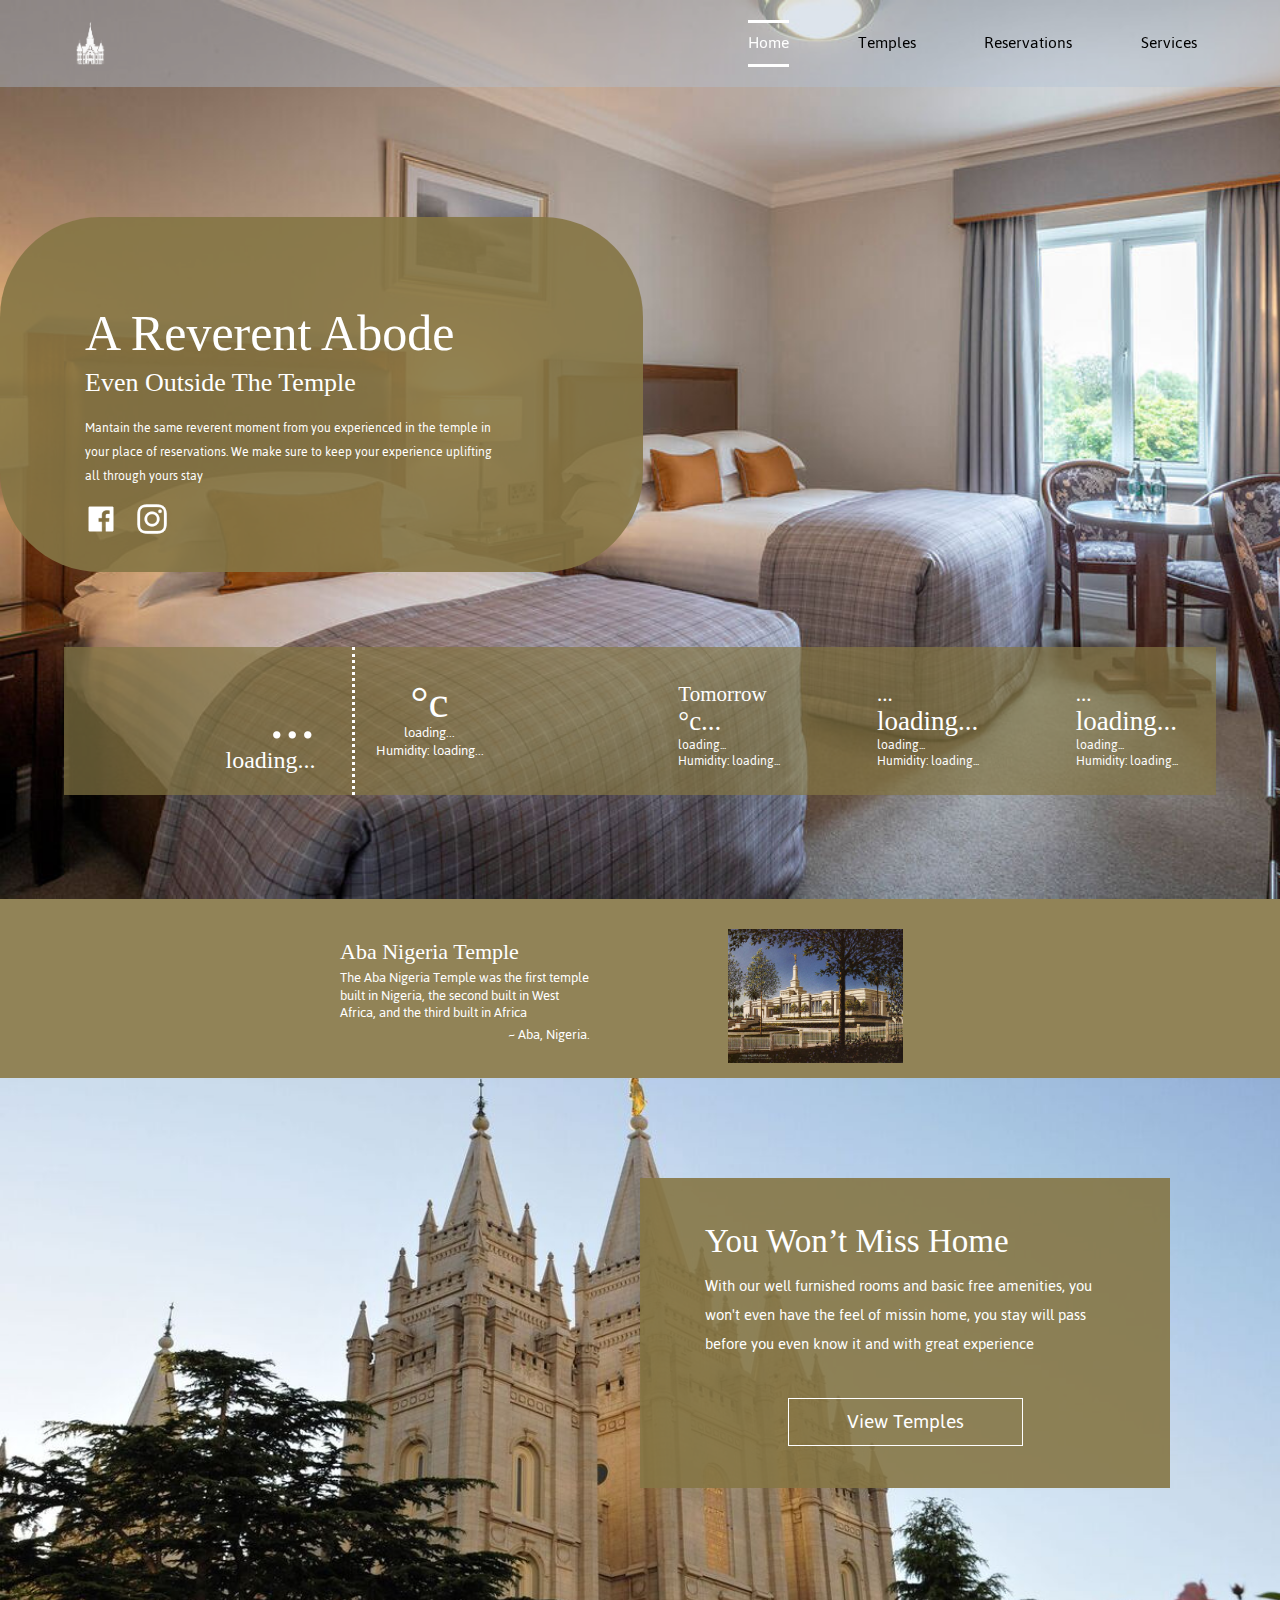
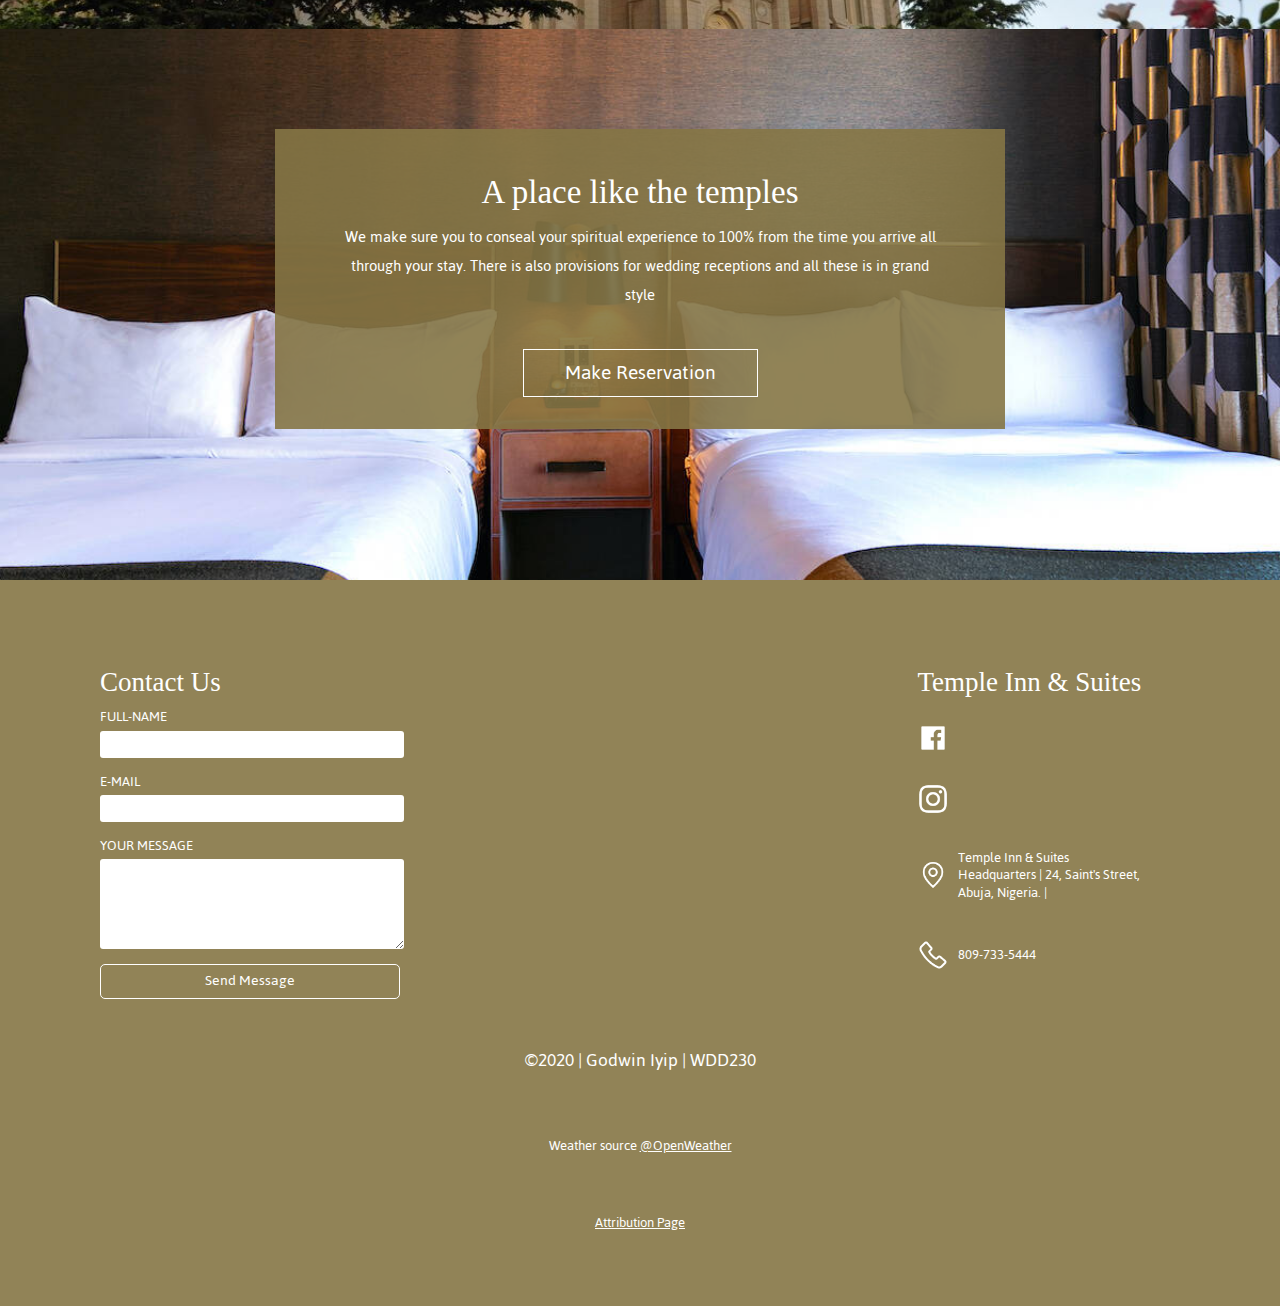
<file: index.html>
<!DOCTYPE html>
<html lang="en">

<head>
  <meta charset="UTF-8" />
  <meta http-equiv="X-UA-Compatible" content="IE=edge" />
  <meta name="viewport" content="width=device-width, initial-scale=1.0" />
  <title>Temple Inn - A Reverent Abode</title>
  <meta name="description"
    content="Temple Inn - Homepage - Learn more about our rooms in various locations around the temples" />
  <link rel="stylesheet" href="css/normalize.css" />
  <link rel="stylesheet" href="css/base.css" />
  <link rel="stylesheet" href="css/medium.css" />
  <link rel="stylesheet" href="css/large.css" />
  <link rel="apple-touch-icon" sizes="180x180" href="./images/fav/apple-touch-icon.png" />
  <link rel="icon" type="image/png" sizes="32x32" href="./images/fav/favicon-32x32.png" />
  <link rel="icon" type="image/png" sizes="16x16" href="./images/fav/favicon-16x16.png" />
  <link rel="manifest" href="./images/fav/site.webmanifest" />
  <link rel="mask-icon" href="./images/fav/safari-pinned-tab.svg" color="#5bbad5" />
  <meta name="msapplication-TileColor" content="#da532c" />
  <meta name="theme-color" content="#ffffff" />
</head>

<body>
  <header>
    <img src="./images/logo.png" alt="temple inn logo" />
    <nav class="primary">
      <button id="ham">&#9776;</button>
      <ul id="menu" class="visuallyhidden">
        <li><a id="home" href="#">Home</a></li>
        <li><a id="temples" href="./temples.html">Temples</a></li>
        <li>
          <a id="reservation" href="./reservation.html">Reservations</a>
        </li>
        <li><a id="services" href="./services.html">Services</a></li>
      </ul>
    </nav>
  </header>
  <main>
    <div class="hero">
      <div class="hero-container">
        <div class="transhero">
          <h1>A Reverent Abode</h1>
          <h2>Even Outside The Temple</h2>
          <p>
            Mantain the same reverent moment from you experienced in the
            temple in your place of reservations. We make sure to keep your
            experience uplifting all through yours stay
          </p>
          <div class="hero-socials">
            <a href="http://facebook.com" target="_blank"><img src="./images/fb-icon.png" alt="facebook" /></a>
            <a href="http://instagram.com" target="_blank"><img src="./images/insta-icon.png" alt="instagram" /></a>
          </div>
        </div>
        <div class="weather-container">
          <div class="weather-today">
            <div class="todays-date">
              <h3 class="current-date">...</h3>
              <h4 class="current-month">loading...</h4>
            </div>
            <span class="weather-underline"></span>
            <div class="todays-temp">
              <h4 class="current-temp">°c</h4>
              <p class="todays-desc">loading...</p>
              <p>Humidity: <span class="todays-hum">loading...</span></p>
            </div>
          </div>
          <div class="weather-future">
            <div class="next-day">
              <h4>Tomorrow</h4>
              <h5 class="tomorrows-temp">°c...</h5>
              <p class="tomorrows-desc">loading...</p>
              <p>Humidity: <span class="tomorrows-hum">loading...</span></p>
            </div>
            <div class="next-day">
              <h4 class="in-two-days-name">...</h4>
              <h5 class="in-two-days-temp">loading...</h5>
              <p class="in-two-days-desc">loading...</p>
              <p>Humidity: <span class="in-two-days-hum">loading...</span></p>
            </div>
            <div class="next-day">
              <h4 class="in-three-days-name">...</h4>
              <h5 class="in-three-days-temp">loading...</h5>
              <p class="in-three-days-desc">loading...</p>
              <p>
                Humidity: <span class="in-three-days-hum">loading...</span>
              </p>
            </div>
          </div>
        </div>
      </div>
    </div>

    <section class="select-temple">
      <div class="selection-grid">
        <div class="selection-info">
          <h3>Aba Nigeria Temple</h3>
          <p>
            The Aba Nigeria Temple was the first temple built in Nigeria, the
            second built in West Africa, and the third built in Africa
          </p>
          <p>~ Aba, Nigeria.</p>
        </div>
        <img src="./images/aba.jpg" alt="aba temple" />
      </div>
    </section>

    <section class="temple-hero">
      <div class="temple-trans-banner">
        <h3>You Won’t Miss Home</h3>
        <p>
          With our well furnished rooms and basic free amenities, you won't
          even have the feel of missin home, you stay will pass before you
          even know it and with great experience
        </p>
        <a href="/templeinn/temples.html" class="make-reservation view-temps">View Temples</a>
      </div>
    </section>

    <section class="reserve-hero">
      <div class="reserve-trans-banner">
        <h3>A place like the temples</h3>
        <p>
          We make sure you to conseal your spiritual experience to 100% from
          the time you arrive all through your stay. There is also provisions
          for wedding receptions and all these is in grand style
        </p>
        <a href="/templeinn/reservation.html" class="make-reservation">Make Reservation</a>
      </div>
    </section>
  </main>

  <footer>
    <div class="footer-container">
      <div class="footer-form">
        <h3>Contact Us</h3>
        <form action="./thankyou.html" method="get">
          <label>
            FULL-NAME <input type="text" name="fullname" required /></label>
          <label> E-MAIL <input type="email" name="email" required /></label>
          <label>
            YOUR MESSAGE
            <textarea name="contact-message" cols="30" rows="5" required></textarea>
          </label>
          <input class="footer-form-button" type="submit" value="Send Message" />
        </form>
      </div>
      <div class="footer-address-display">
        <h3>Temple Inn & Suites</h3>
        <div class="footer-socials">
          <a href="http://facebook.com" target="_blank"><img src="./images/fb-icon.png" alt="facebook" /></a>
          <a href="http://instagram.com" target="_blank"><img src="./images/insta-icon.png" alt="instagram" /></a>
        </div>
        <div class="footer-address">
          <img src="./images/location-icon.png" alt="location" />
          <p>
            Temple Inn & Suites Headquarters | 24, Saint's Street, Abuja, Nigeria. |
          </p>
        </div>
        <div class="footer-phone">
          <img src="./images/phone-icon.png" alt="phone" />
          <p>809-733-5444</p>
        </div>
      </div>
      <p class="copyright">
        <span id="copyright-year"> ©2020 </span> | Godwin Iyip | WDD230
      </p>
      <p class="weather">
        Weather source
        <a href="https://openweathermap.org/" target="_blank">@OpenWeather</a>
      </p>
      <p class="weather">
        <a href="./attribution.html">Attribution Page</a>
      </p>
    </div>
  </footer>
  <script src="./js/menu.js"></script>
  <script src="./js/weather.js"></script>
</body>

</html>
</file>
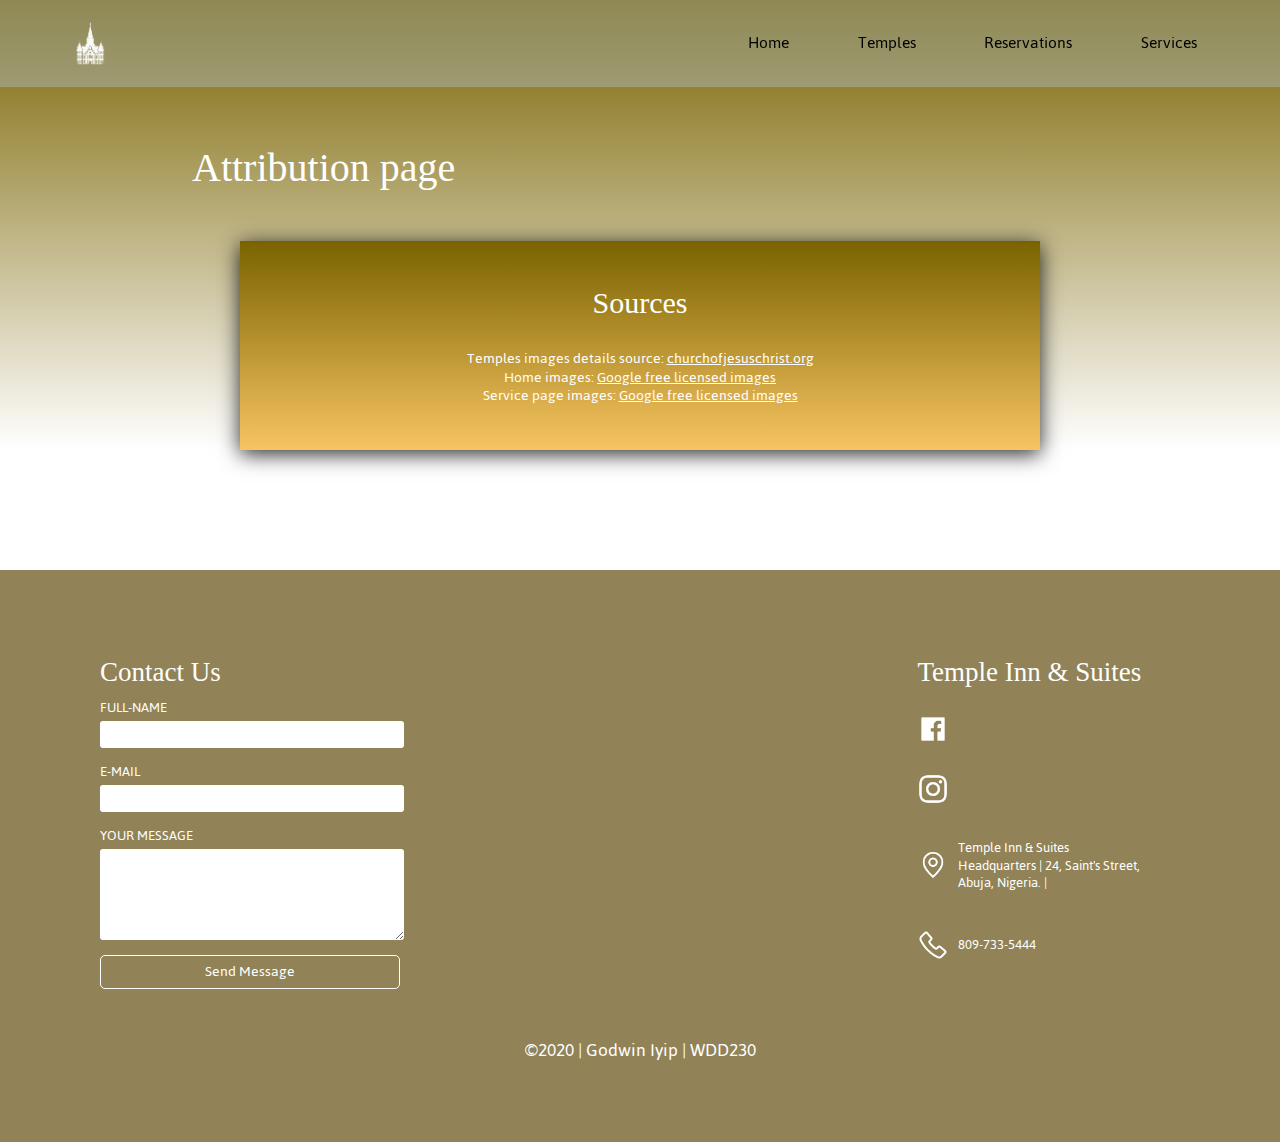
<file: attribution.html>
<!DOCTYPE html>
<html lang="en">
  <head>
    <meta charset="UTF-8" />
    <meta http-equiv="X-UA-Compatible" content="IE=edge" />
    <meta name="viewport" content="width=device-width, initial-scale=1.0" />
    <title>Temple Inn - Attribution Page</title>
    <meta
      name="description"
      content="Temple Inn - Attribution page that refrences contents used"
    />
    <link rel="stylesheet" href="css/normalize.css" />
    <link rel="stylesheet" href="css/base.css" />
    <link rel="stylesheet" href="css/medium.css" />
    <link rel="stylesheet" href="css/large.css" />

    <!-- fav -->

    <link
      rel="apple-touch-icon"
      sizes="180x180"
      href="./images/fav/apple-touch-icon.png"
    />
    <link
      rel="icon"
      type="image/png"
      sizes="32x32"
      href="./images/fav/favicon-32x32.png"
    />
    <link
      rel="icon"
      type="image/png"
      sizes="16x16"
      href="./images/fav/favicon-16x16.png"
    />
    <link rel="manifest" href="./images/fav/site.webmanifest" />
    <link
      rel="mask-icon"
      href="./images/fav/safari-pinned-tab.svg"
      color="#5bbad5"
    />
    <meta name="msapplication-TileColor" content="#da532c" />
    <meta name="theme-color" content="#ffffff" />
  </head>
  <body>
    <header>
      <img src="./images/logo.png" alt="temple inn logo" />
      <nav class="primary">
        <button id="ham">&#9776;</button>
        <ul id="menu" class="visuallyhidden">
          <li><a id="home" href="./index.html">Home</a></li>
          <li><a id="temples" href="./temples.html">Temples</a></li>
          <li>
            <a id="reservation" href="./reservation.html">Reservations</a>
          </li>
          <li><a id="services" href="./services.html">Services</a></li>
        </ul>
      </nav>
    </header>
    <main id="temple-main">
      <div class="reservation-container">
        <h1>Attribution page</h1>

        <div class="temple-reservation-form-container">
          <h3>Sources</h3>
          <p>
            Temples images details source:
            <a href="https://www.churchofjesuschrist.org/temples/list?lang=eng"
              >churchofjesuschrist.org</a
            >
          </p>
          <p>
            Home images:
            <a href="https://www.google.com">Google free licensed images</a>
          </p>
          <p>
            Service page images:
            <a href="https://www.google.com">Google free licensed images</a>
          </p>
        </div>
      </div>
    </main>
    <footer>
      <div class="footer-container">
        <div class="footer-form">
          <h3>Contact Us</h3>
          <form action="./thankyou.html" method="get">
            <label>
              FULL-NAME <input type="text" name="fullname" required
            /></label>
            <label> E-MAIL <input type="email" name="email" required /></label>
            <label>
              YOUR MESSAGE
              <textarea
                name="contact-message"
                cols="30"
                rows="5"
                required
              ></textarea>
            </label>
            <input
              class="footer-form-button"
              type="submit"
              value="Send Message"
            />
          </form>
        </div>
        <div class="footer-address-display">
          <h3>Temple Inn & Suites</h3>
          <div class="footer-socials">
            <a href="http://facebook.com" target="_blank"
              ><img src="./images/fb-icon.png" alt="facebook"
            /></a>
            <a href="http://instagram.com" target="_blank"
              ><img src="./images/insta-icon.png" alt="instagram"
            /></a>
          </div>
          <div class="footer-address">
            <img src="./images/location-icon.png" alt="location" />
            <p>
              Temple Inn & Suites Headquarters | 24, Saint's Street, Abuja, Nigeria. |
            </p>
          </div>
          <div class="footer-phone">
            <img src="./images/phone-icon.png" alt="phone" />
            <p>809-733-5444</p>
          </div>
        </div>
        <p class="copyright">
          <span id="copyright-year"> ©2020 </span> | Godwin Iyip | WDD230
        </p>
      </div>
    </footer>
    <script src="./js/menu.js"></script>
  </body>
</html>
</file>
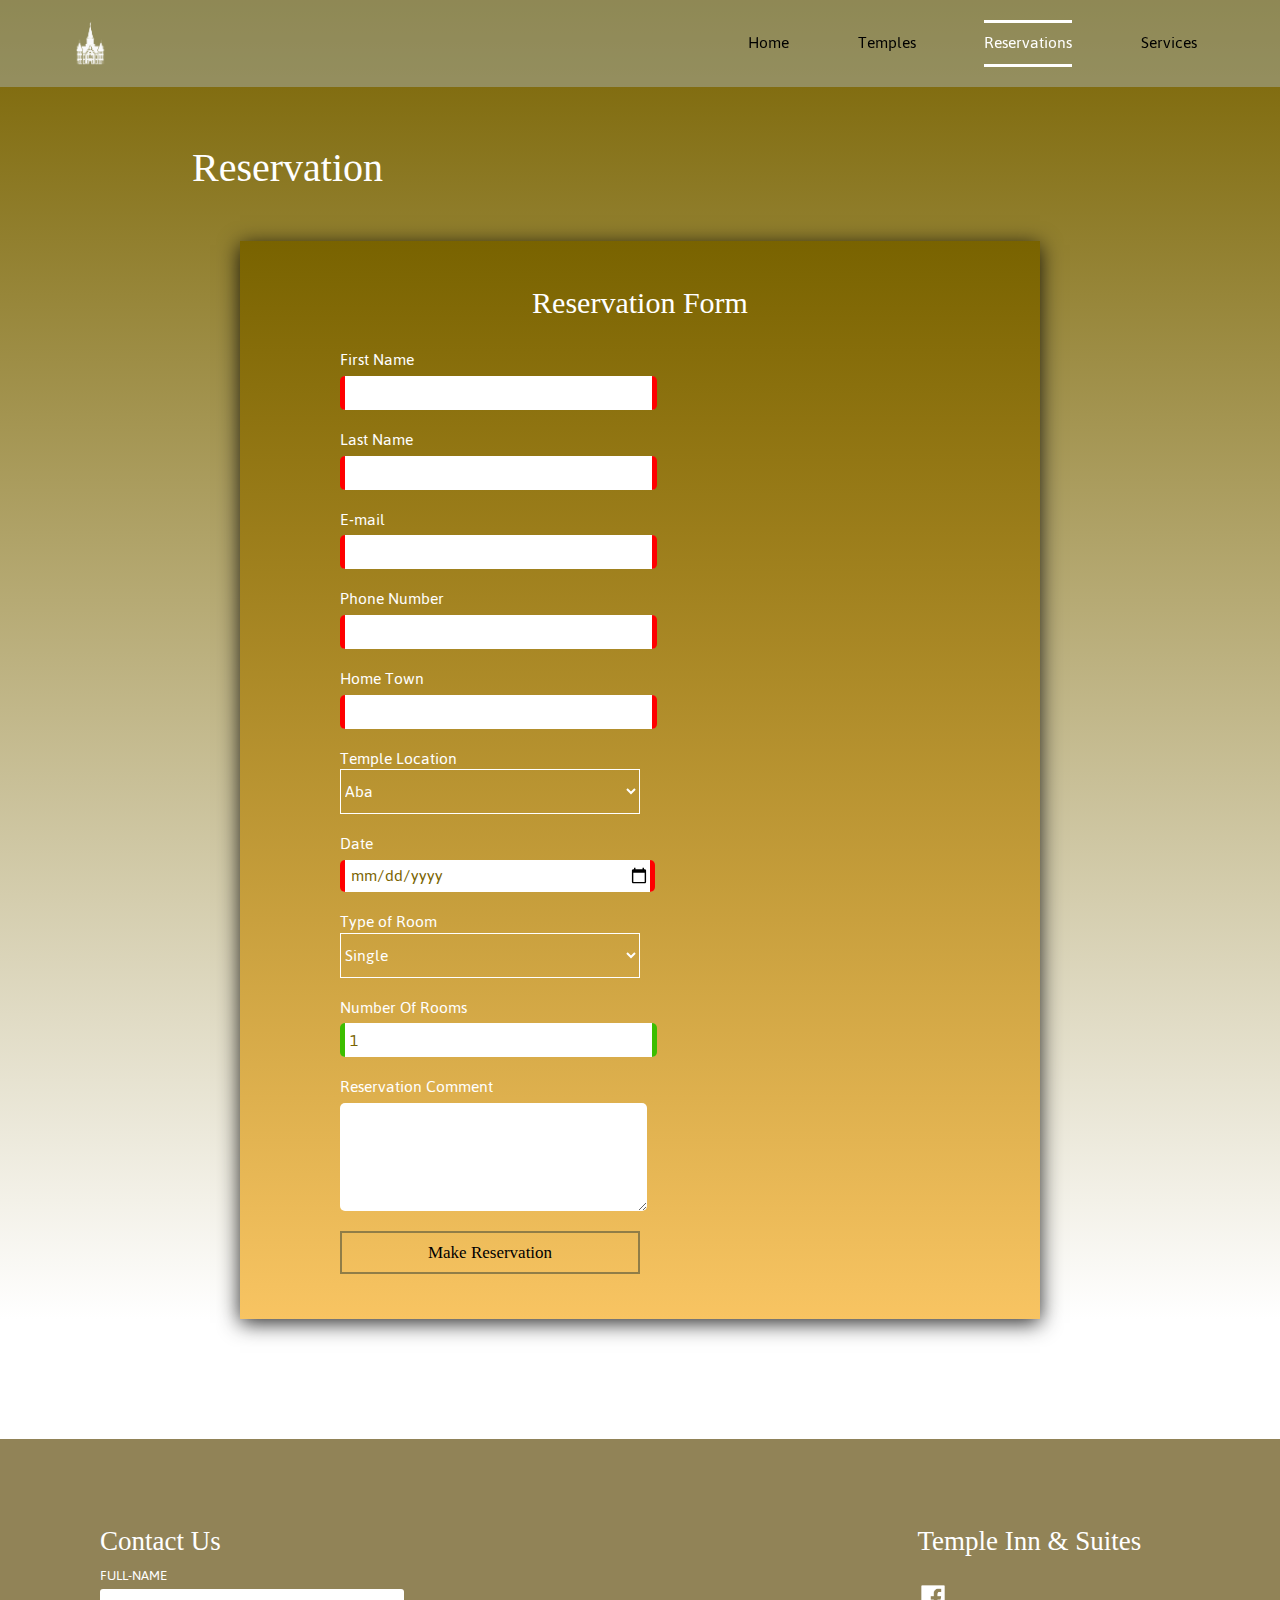
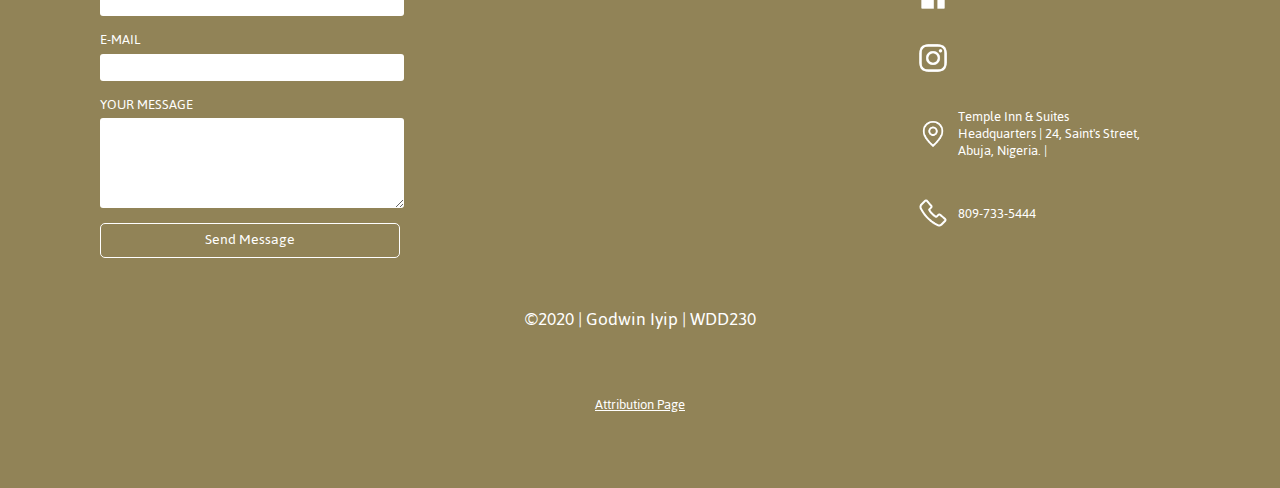
<file: reservation.html>
<!DOCTYPE html>
<html lang="en">
  <head>
    <meta charset="UTF-8" />
    <meta http-equiv="X-UA-Compatible" content="IE=edge" />
    <meta name="viewport" content="width=device-width, initial-scale=1.0" />
    <title>Temple Inn - Make A Reservation</title>
    <meta
      name="description"
      content="Temple Inn - Reservation Page- Learn more about our rooms in various locations around the temples"
    />
    <link rel="stylesheet" href="css/normalize.css" />
    <link rel="stylesheet" href="css/base.css" />
    <link rel="stylesheet" href="css/medium.css" />
    <link rel="stylesheet" href="css/large.css" />

    <!-- fav -->

    <link
      rel="apple-touch-icon"
      sizes="180x180"
      href="./images/fav/apple-touch-icon.png"
    />
    <link
      rel="icon"
      type="image/png"
      sizes="32x32"
      href="./images/fav/favicon-32x32.png"
    />
    <link
      rel="icon"
      type="image/png"
      sizes="16x16"
      href="./images/fav/favicon-16x16.png"
    />
    <link rel="manifest" href="./images/fav/site.webmanifest" />
    <link
      rel="mask-icon"
      href="./images/fav/safari-pinned-tab.svg"
      color="#5bbad5"
    />
    <meta name="msapplication-TileColor" content="#da532c" />
    <meta name="theme-color" content="#ffffff" />
  </head>
  <body>
    <header>
      <img src="./images/logo.png" alt="temple inn logo" />
      <nav class="primary">
        <button id="ham">&#9776;</button>
        <ul id="menu" class="visuallyhidden">
          <li><a id="home" href="./index.html">Home</a></li>
          <li><a id="temples" href="./temples.html">Temples</a></li>
          <li><a id="reservation" href="#">Reservations</a></li>
          <li><a id="services" href="./services.html">Services</a></li>
        </ul>
      </nav>
    </header>
    <main id="temple-main">
      <div class="reservation-container">
        <h1>Reservation</h1>

        <div class="temple-reservation-form-container">
          <h3>Reservation Form</h3>
          <form class="reservation-form" action="./reserved.html" method="get">
            <label>
              First Name
              <input
                type="text"
                name="firstname"
                pattern="^[A-Za-z -]{1,}$"
                required
            /></label>
            <label>
              Last Name
              <input
                type="text"
                name="lastname"
                pattern="^[A-Za-z -]{1,}$"
                required
            /></label>
            <label> E-mail <input type="email" name="email" required /></label>
            <label>
              Phone Number
              <input type="tel" name="telephone" pattern="^[0-9]{5,}$" required
            /></label>
            <label>
              Home Town
              <input
                type="text"
                name="hometown"
                pattern="^[A-Za-z -]{1,}$"
                required
            /></label>
            <label>
              Temple Location
              <select class="form-temple-list" name="temples">
                <option value="aba">Aba</option>
                <option value="accra">Accra</option>
                <option value="johannesburg">Johannesburg</option>
                <option value="curitiba">Curitiba</option>
              </select></label
            >
            <label> Date <input type="date" name="date" required /></label>
            <label>
              Type of Room
              <select class="form-temple-list" name="rooms">
                <option value="single">Single</option>
                <option value="double">Double</option>
                <option value="quad">Quad</option>
                <option value="king">King</option>
              </select></label
            >
            <label>
              Number Of Rooms
              <input type="number" value="1" name="roomnumbers" required
            /></label>

            <label
              >Reservation Comment
              <textarea name="reservationcomment" cols="30" rows="5"></textarea>
            </label>
            <input
              class="reservation-button"
              type="submit"
              value="Make Reservation"
            />
          </form>
        </div>
      </div>
    </main>
    <footer>
      <div class="footer-container">
        <div class="footer-form">
          <h3>Contact Us</h3>
          <form action="./thankyou.html" method="get">
            <label>
              FULL-NAME <input type="text" name="fullname" required
            /></label>
            <label> E-MAIL <input type="email" name="email" required /></label>
            <label>
              YOUR MESSAGE
              <textarea
                name="contact-message"
                cols="30"
                rows="5"
                required
              ></textarea>
            </label>
            <input
              class="footer-form-button"
              type="submit"
              value="Send Message"
            />
          </form>
        </div>
        <div class="footer-address-display">
          <h3>Temple Inn & Suites</h3>
          <div class="footer-socials">
            <a href="http://facebook.com" target="_blank"
              ><img src="./images/fb-icon.png" alt="facebook"
            /></a>
            <a href="http://instagram.com" target="_blank"
              ><img src="./images/insta-icon.png" alt="instagram"
            /></a>
          </div>
          <div class="footer-address">
            <img src="./images/location-icon.png" alt="location" />
            <p>
              Temple Inn & Suites Headquarters | 24, Saint's Street, Abuja, Nigeria. |
            </p>
          </div>
          <div class="footer-phone">
            <img src="./images/phone-icon.png" alt="phone" />
            <p>809-733-5444</p>
          </div>
        </div>
        <p class="copyright">
          <span id="copyright-year"> ©2020 </span> | Godwin Iyip | WDD230
        </p>
        <p class="weather">
          <a href="./attribution.html">Attribution Page</a>
        </p>
      </div>
    </footer>
    <script src="./js/menu.js"></script>
  </body>
</html>
</file>
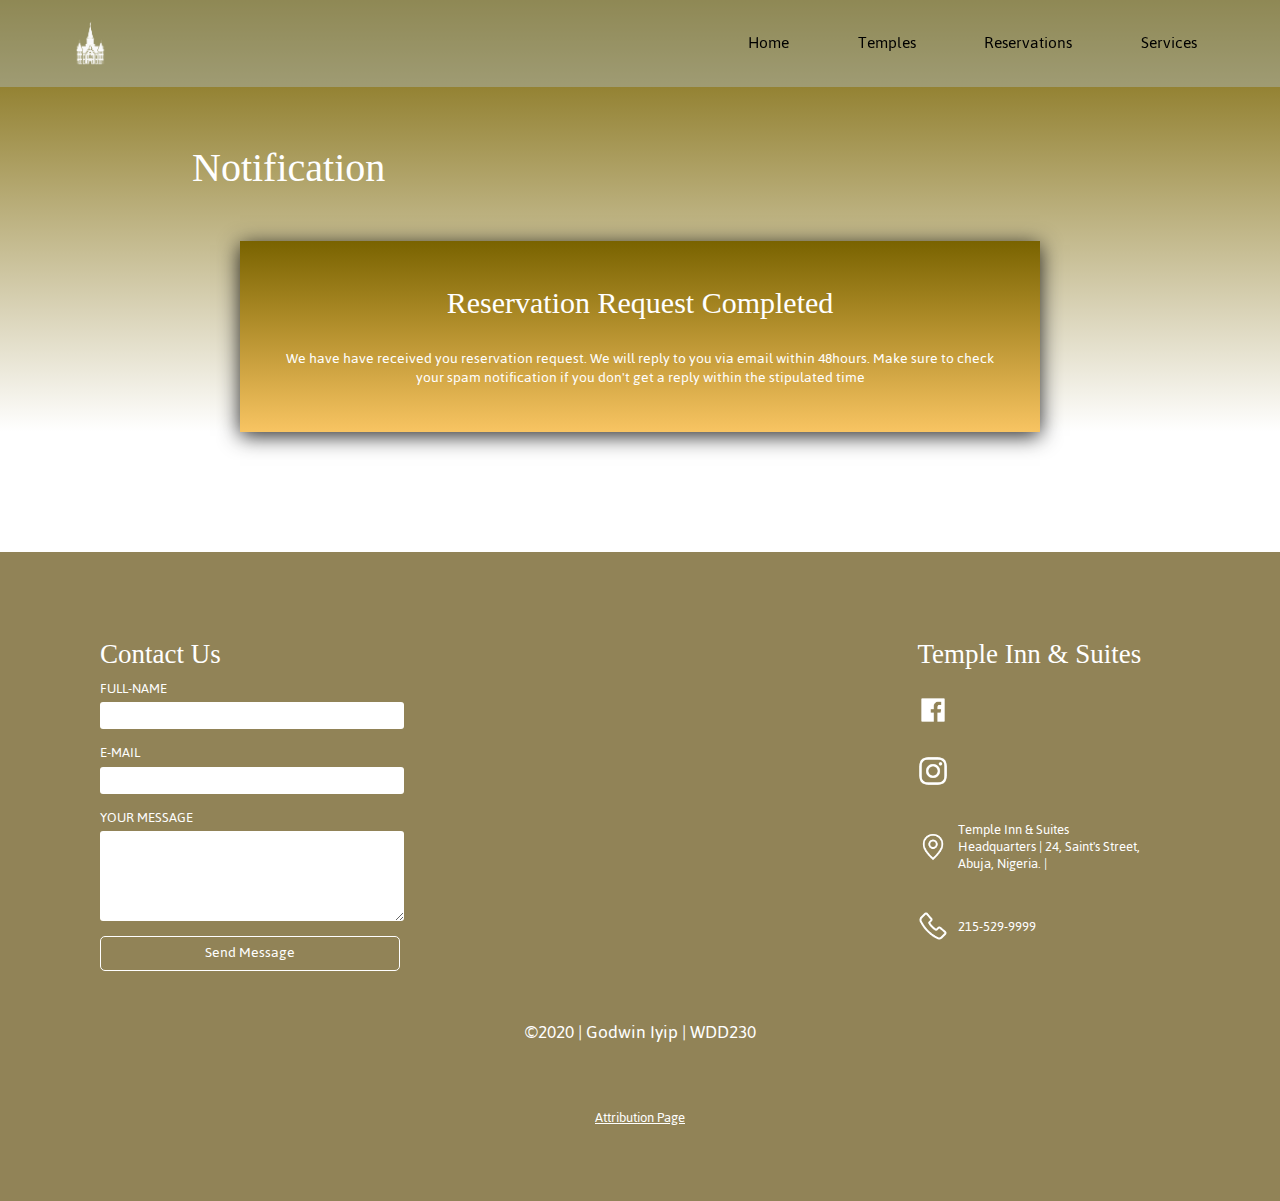
<file: reserved.html>
<!DOCTYPE html>
<html lang="en">
  <head>
    <meta charset="UTF-8" />
    <meta http-equiv="X-UA-Compatible" content="IE=edge" />
    <meta name="viewport" content="width=device-width, initial-scale=1.0" />
    <title>Temple Inn - Reserved</title>
    <meta
      name="description"
      content="Temple Inn - Reserved Page - we have received you reservation request"
    />
    <link rel="stylesheet" href="css/normalize.css" />
    <link rel="stylesheet" href="css/base.css" />
    <link rel="stylesheet" href="css/medium.css" />
    <link rel="stylesheet" href="css/large.css" />

    <!-- fav -->

    <link
      rel="apple-touch-icon"
      sizes="180x180"
      href="./images/fav/apple-touch-icon.png"
    />
    <link
      rel="icon"
      type="image/png"
      sizes="32x32"
      href="./images/fav/favicon-32x32.png"
    />
    <link
      rel="icon"
      type="image/png"
      sizes="16x16"
      href="./images/fav/favicon-16x16.png"
    />
    <link rel="manifest" href="./images/fav/site.webmanifest" />
    <link
      rel="mask-icon"
      href="./images/fav/safari-pinned-tab.svg"
      color="#5bbad5"
    />
    <meta name="msapplication-TileColor" content="#da532c" />
    <meta name="theme-color" content="#ffffff" />
  </head>
  <body>
    <header>
      <img src="./images/logo.png" alt="temple inn logo" />
      <nav class="primary">
        <button id="ham">&#9776;</button>
        <ul id="menu" class="visuallyhidden">
          <li><a id="home" href="./index.html">Home</a></li>
          <li><a id="temples" href="./temples.html">Temples</a></li>
          <li>
            <a id="reservation" href="./reservation.html">Reservations</a>
          </li>
          <li><a id="services" href="./services.html">Services</a></li>
        </ul>
      </nav>
    </header>
    <main id="temple-main">
      <div class="reservation-container">
        <h1>Notification</h1>

        <div class="temple-reservation-form-container">
          <h3>Reservation Request Completed</h3>
          <p>
            We have have received you reservation request. We will reply to you
            via email within 48hours. Make sure to check your spam notification
            if you don't get a reply within the stipulated time
          </p>
        </div>
      </div>
    </main>
    <footer>
      <div class="footer-container">
        <div class="footer-form">
          <h3>Contact Us</h3>
          <form action="./thankyou.html" method="get">
            <label>
              FULL-NAME <input type="text" name="fullname" required
            /></label>
            <label> E-MAIL <input type="email" name="email" required /></label>
            <label>
              YOUR MESSAGE
              <textarea
                name="contact-message"
                cols="30"
                rows="5"
                required
              ></textarea>
            </label>
            <input
              class="footer-form-button"
              type="submit"
              value="Send Message"
            />
          </form>
        </div>
        <div class="footer-address-display">
          <h3>Temple Inn & Suites</h3>
          <div class="footer-socials">
            <a href="http://facebook.com" target="_blank"
              ><img src="./images/fb-icon.png" alt="facebook"
            /></a>
            <a href="http://instagram.com" target="_blank"
              ><img src="./images/insta-icon.png" alt="instagram"
            /></a>
          </div>
          <div class="footer-address">
            <img src="./images/location-icon.png" alt="location" />
            <p>
              Temple Inn & Suites Headquarters | 24, Saint's Street, Abuja, Nigeria. |
            </p>
          </div>
          <div class="footer-phone">
            <img src="./images/phone-icon.png" alt="phone" />
            <p>215-529-9999</p>
          </div>
        </div>
        <p class="copyright">
          <span id="copyright-year"> ©2020 </span> | Godwin Iyip | WDD230
        </p>
        <p class="weather">
          <a href="./attribution.html">Attribution Page</a>
        </p>
      </div>
    </footer>
    <script src="./js/menu.js"></script>
  </body>
</html>
</file>
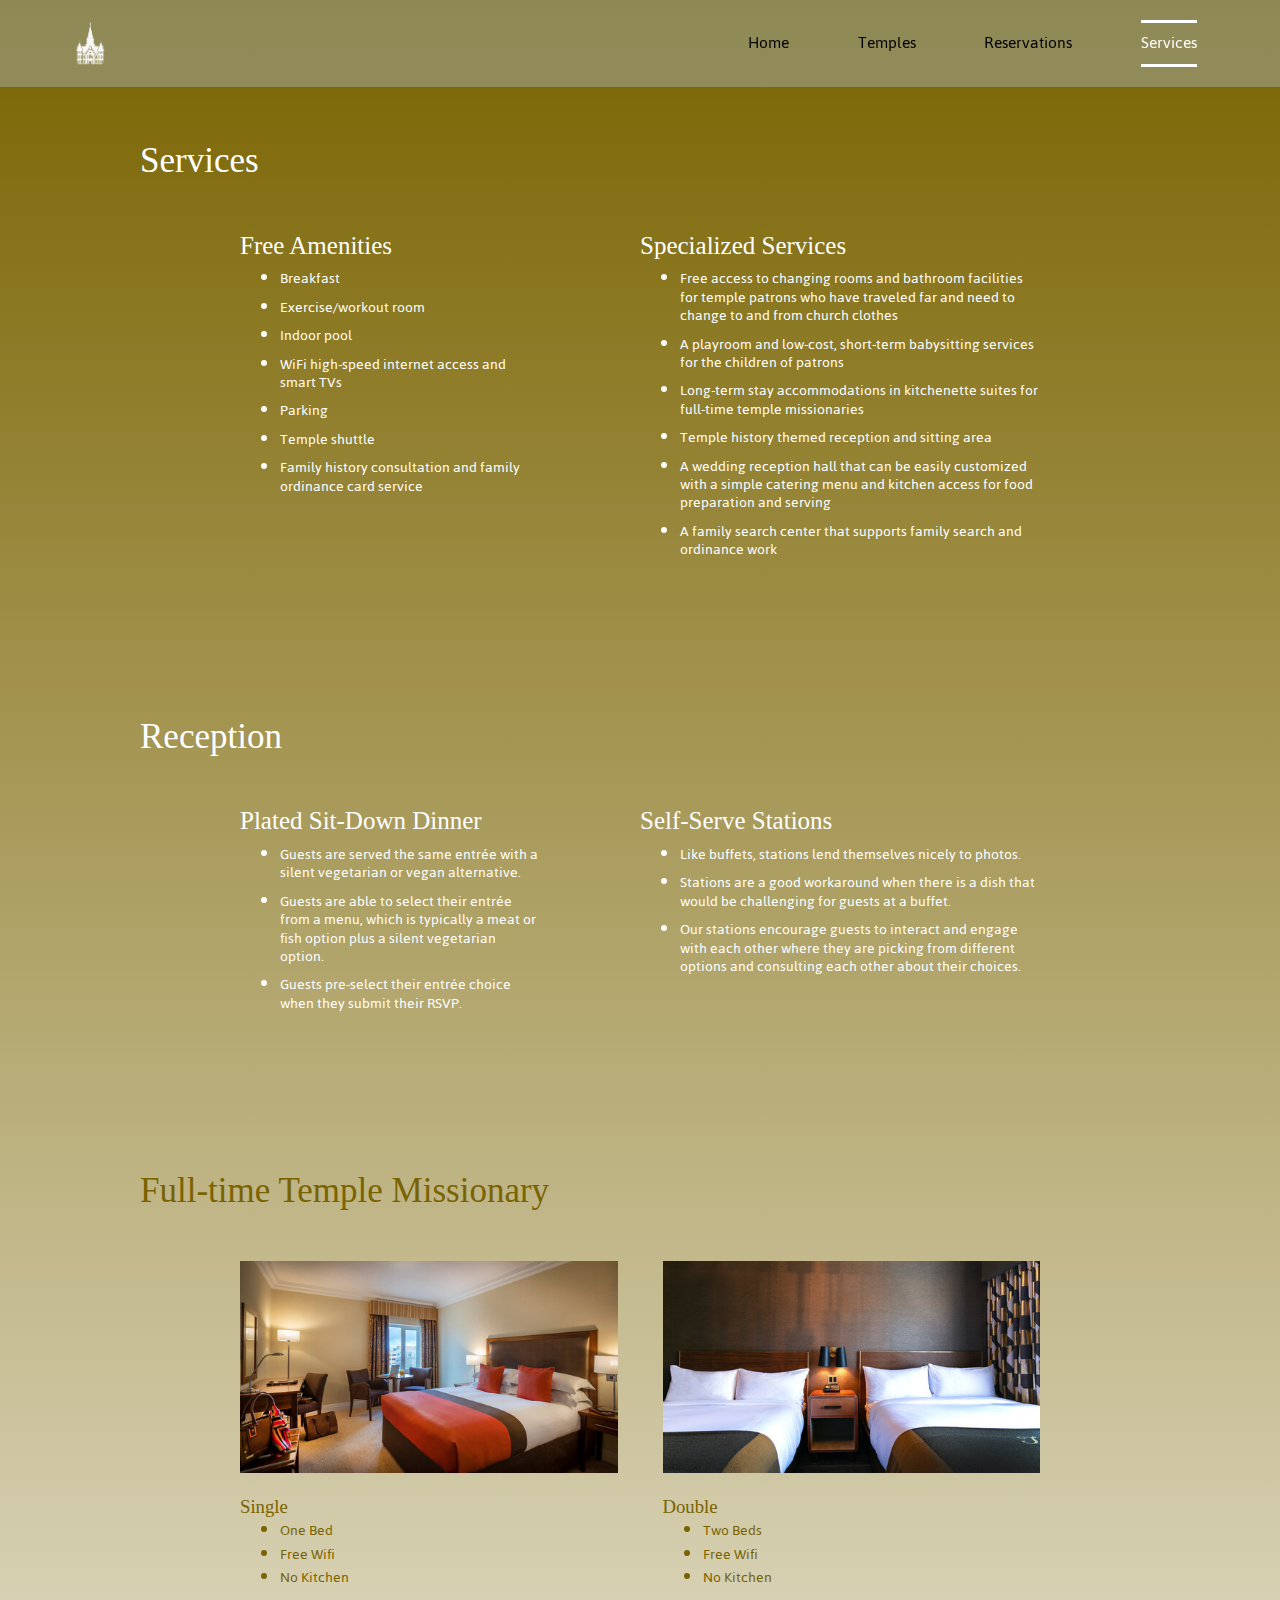
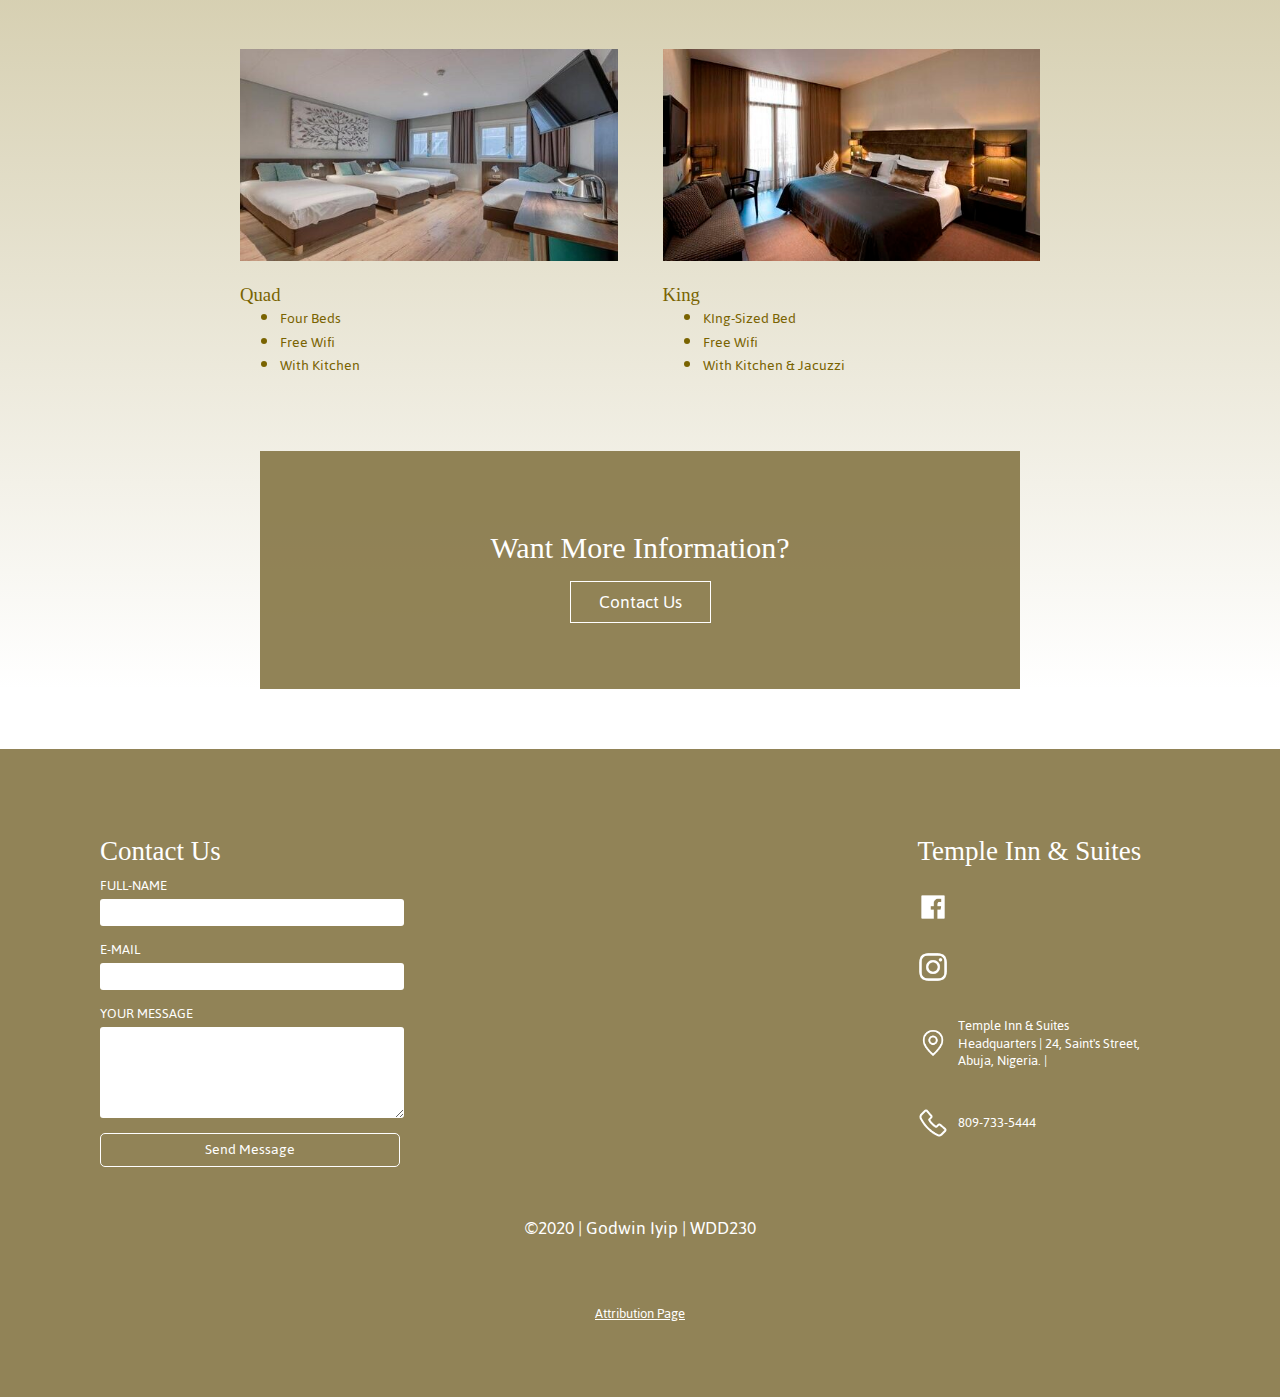
<file: services.html>
<!DOCTYPE html>
<html lang="en">
  <head>
    <meta charset="UTF-8" />
    <meta http-equiv="X-UA-Compatible" content="IE=edge" />
    <meta name="viewport" content="width=device-width, initial-scale=1.0" />
    <title>Temple Inn - Our Services</title>
    <meta
      name="description"
      content="Temple Inn - Services Page - Learn about the different amenities we have available in buildings"
    />
    <link rel="stylesheet" href="css/normalize.css" />
    <link rel="stylesheet" href="css/base.css" />
    <link rel="stylesheet" href="css/medium.css" />
    <link rel="stylesheet" href="css/large.css" />

    <!-- fav -->

    <link
      rel="apple-touch-icon"
      sizes="180x180"
      href="./images/fav/apple-touch-icon.png"
    />
    <link
      rel="icon"
      type="image/png"
      sizes="32x32"
      href="./images/fav/favicon-32x32.png"
    />
    <link
      rel="icon"
      type="image/png"
      sizes="16x16"
      href="./images/fav/favicon-16x16.png"
    />
    <link rel="manifest" href="./images/fav/site.webmanifest" />
    <link
      rel="mask-icon"
      href="./images/fav/safari-pinned-tab.svg"
      color="#5bbad5"
    />
    <meta name="msapplication-TileColor" content="#da532c" />
    <meta name="theme-color" content="#ffffff" />
  </head>
  <body>
    <header>
      <img src="./images/logo.png" alt="temple inn logo" />
      <nav class="primary">
        <button id="ham">&#9776;</button>
        <ul id="menu" class="visuallyhidden">
          <li><a id="home" href="./index.html">Home</a></li>
          <li><a id="temples" href="./temples.html">Temples</a></li>
          <li>
            <a id="reservation" href="./reservation.html">Reservations</a>
          </li>
          <li><a id="services" href="#">Services</a></li>
        </ul>
      </nav>
    </header>
    <main id="temple-main">
      <div class="services-container">
        <h1>Services</h1>

        <div class="services-grid">
          <div class="free-amenities">
            <h3>Free Amenities</h3>
            <ul>
              <li>Breakfast</li>
              <li>Exercise/workout room</li>
              <li>Indoor pool</li>
              <li>WiFi high-speed internet access and smart TVs</li>
              <li>Parking</li>
              <li>Temple shuttle</li>
              <li>
                Family history consultation and family ordinance card service
              </li>
            </ul>
          </div>
          <div class="special-amenities">
            <h3>Specialized Services</h3>

            <ul>
              <li>
                Free access to changing rooms and bathroom facilities for temple
                patrons who have traveled far and need to change to and from
                church clothes
              </li>
              <li>
                A playroom and low-cost, short-term babysitting services for the
                children of patrons
              </li>
              <li>
                Long-term stay accommodations in kitchenette suites for
                full-time temple missionaries
              </li>
              <li>Temple history themed reception and sitting area</li>
              <li>
                A wedding reception hall that can be easily customized with a
                simple catering menu and kitchen access for food preparation and
                serving
              </li>
              <li>
                A family search center that supports family search and ordinance
                work
              </li>
            </ul>
          </div>
        </div>
      </div>

      <div class="services-container edit">
        <h1>Reception</h1>

        <div class="services-grid">
          <div class="free-amenities">
            <h3>Plated Sit-Down Dinner</h3>
            <ul>
              <li>
                Guests are served the same entrée with a silent vegetarian or
                vegan alternative.
              </li>
              <li>
                Guests are able to select their entrée from a menu, which is
                typically a meat or fish option plus a silent vegetarian option.
              </li>
              <li>
                Guests pre-select their entrée choice when they submit their
                RSVP.
              </li>
            </ul>
          </div>
          <div class="special-amenities">
            <h3>Self-Serve Stations</h3>

            <ul>
              <li>Like buffets, stations lend themselves nicely to photos.</li>
              <li>
                Stations are a good workaround when there is a dish that would
                be challenging for guests at a buffet.
              </li>
              <li>
                Our stations encourage guests to interact and engage with each
                other where they are picking from different options and
                consulting each other about their choices.
              </li>
            </ul>
          </div>
        </div>
      </div>

      <div class="services-container edit">
        <h1 class="make-blue">Full-time Temple Missionary</h1>

        <div class="services-grid">
          <div class="reservation-room">
            <img src="./images/single.jpg" alt="single bed" loading="lazy" />
            <h3>Single</h3>
            <ul>
              <li>One Bed</li>
              <li>Free Wifi</li>
              <li>No Kitchen</li>
            </ul>
          </div>
          <div class="reservation-room">
            <img src="./images/double.jpg" alt="double bed" loading="lazy" />

            <h3>Double</h3>

            <ul>
              <li>Two Beds</li>
              <li>Free Wifi</li>
              <li>No Kitchen</li>
            </ul>
          </div>

          <div class="reservation-room">
            <img src="./images/quad.jpg" alt="quad bed" loading="lazy" />

            <h3>Quad</h3>

            <ul>
              <li>Four Beds</li>
              <li>Free Wifi</li>
              <li>With Kitchen</li>
            </ul>
          </div>

          <div class="reservation-room">
            <img src="./images/king.jpg" alt="king bed" loading="lazy" />

            <h3>King</h3>

            <ul>
              <li>KIng-Sized Bed</li>
              <li>Free Wifi</li>
              <li>With Kitchen & Jacuzzi</li>
            </ul>
          </div>
        </div>
      </div>

      <div class="contact-container">
        <h2>Want More Information?</h2>
        <a href="#contact-section">Contact Us</a>
      </div>
    </main>

    <footer id="contact-section">
      <div class="footer-container">
        <div class="footer-form">
          <h3>Contact Us</h3>
          <form action="./thankyou.html" method="get">
            <label>
              FULL-NAME <input type="text" name="fullname" required
            /></label>
            <label> E-MAIL <input type="email" name="email" required /></label>
            <label>
              YOUR MESSAGE
              <textarea
                name="contact-message"
                cols="30"
                rows="5"
                required
              ></textarea>
            </label>
            <input
              class="footer-form-button"
              type="submit"
              value="Send Message"
            />
          </form>
        </div>
        <div class="footer-address-display">
          <h3>Temple Inn & Suites</h3>
          <div class="footer-socials">
            <a href="http://facebook.com" target="_blank"
              ><img src="./images/fb-icon.png" alt="facebook"
            /></a>
            <a href="http://instagram.com" target="_blank"
              ><img src="./images/insta-icon.png" alt="instagram"
            /></a>
          </div>
          <div class="footer-address">
            <img src="./images/location-icon.png" alt="location" />
            <p>
              Temple Inn & Suites Headquarters | 24, Saint's Street, Abuja, Nigeria. |
            </p>
          </div>
          <div class="footer-phone">
            <img src="./images/phone-icon.png" alt="phone" />
            <p>809-733-5444</p>
          </div>
        </div>
        <p class="copyright">
          <span id="copyright-year"> ©2020 </span> | Godwin Iyip | WDD230
        </p>
        <p class="weather">
          <a href="./attribution.html">Attribution Page</a>
        </p>
      </div>
    </footer>
    <script src="./js/menu.js"></script>
  </body>
</html>
</file>
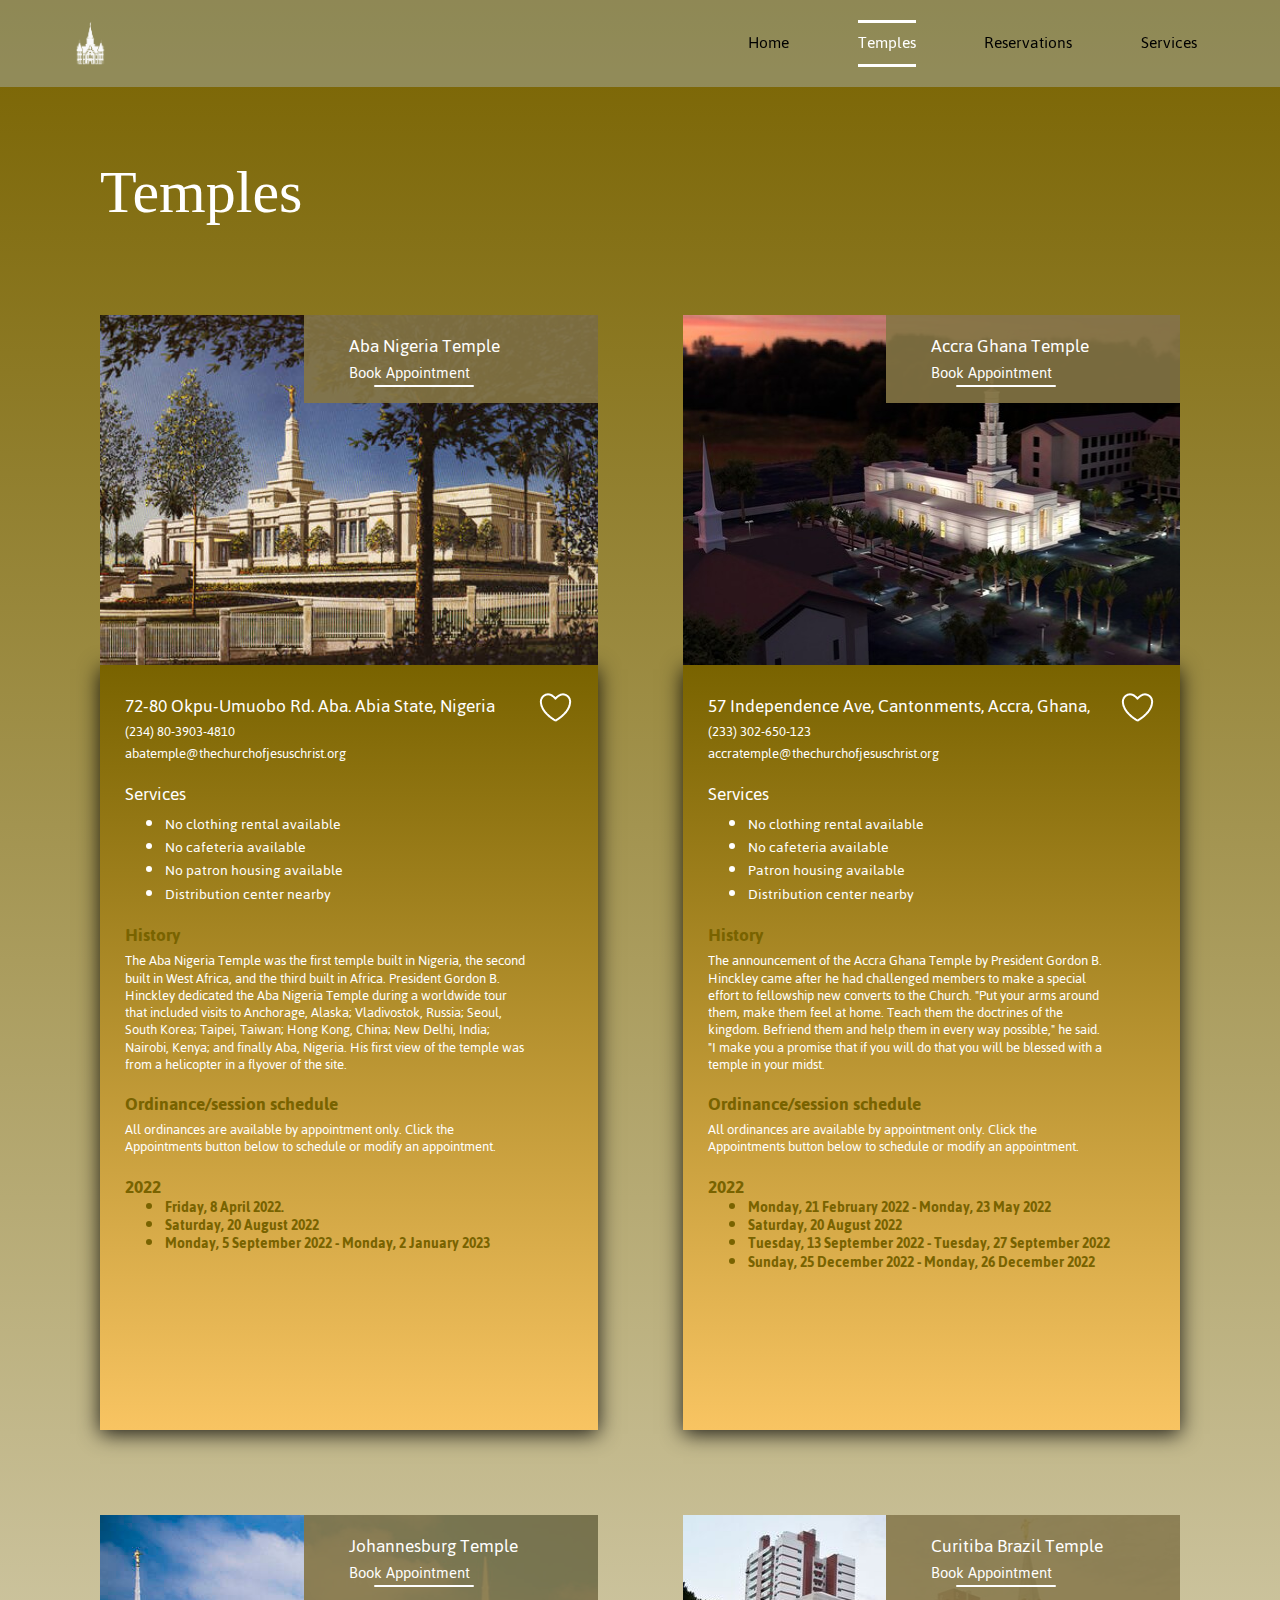
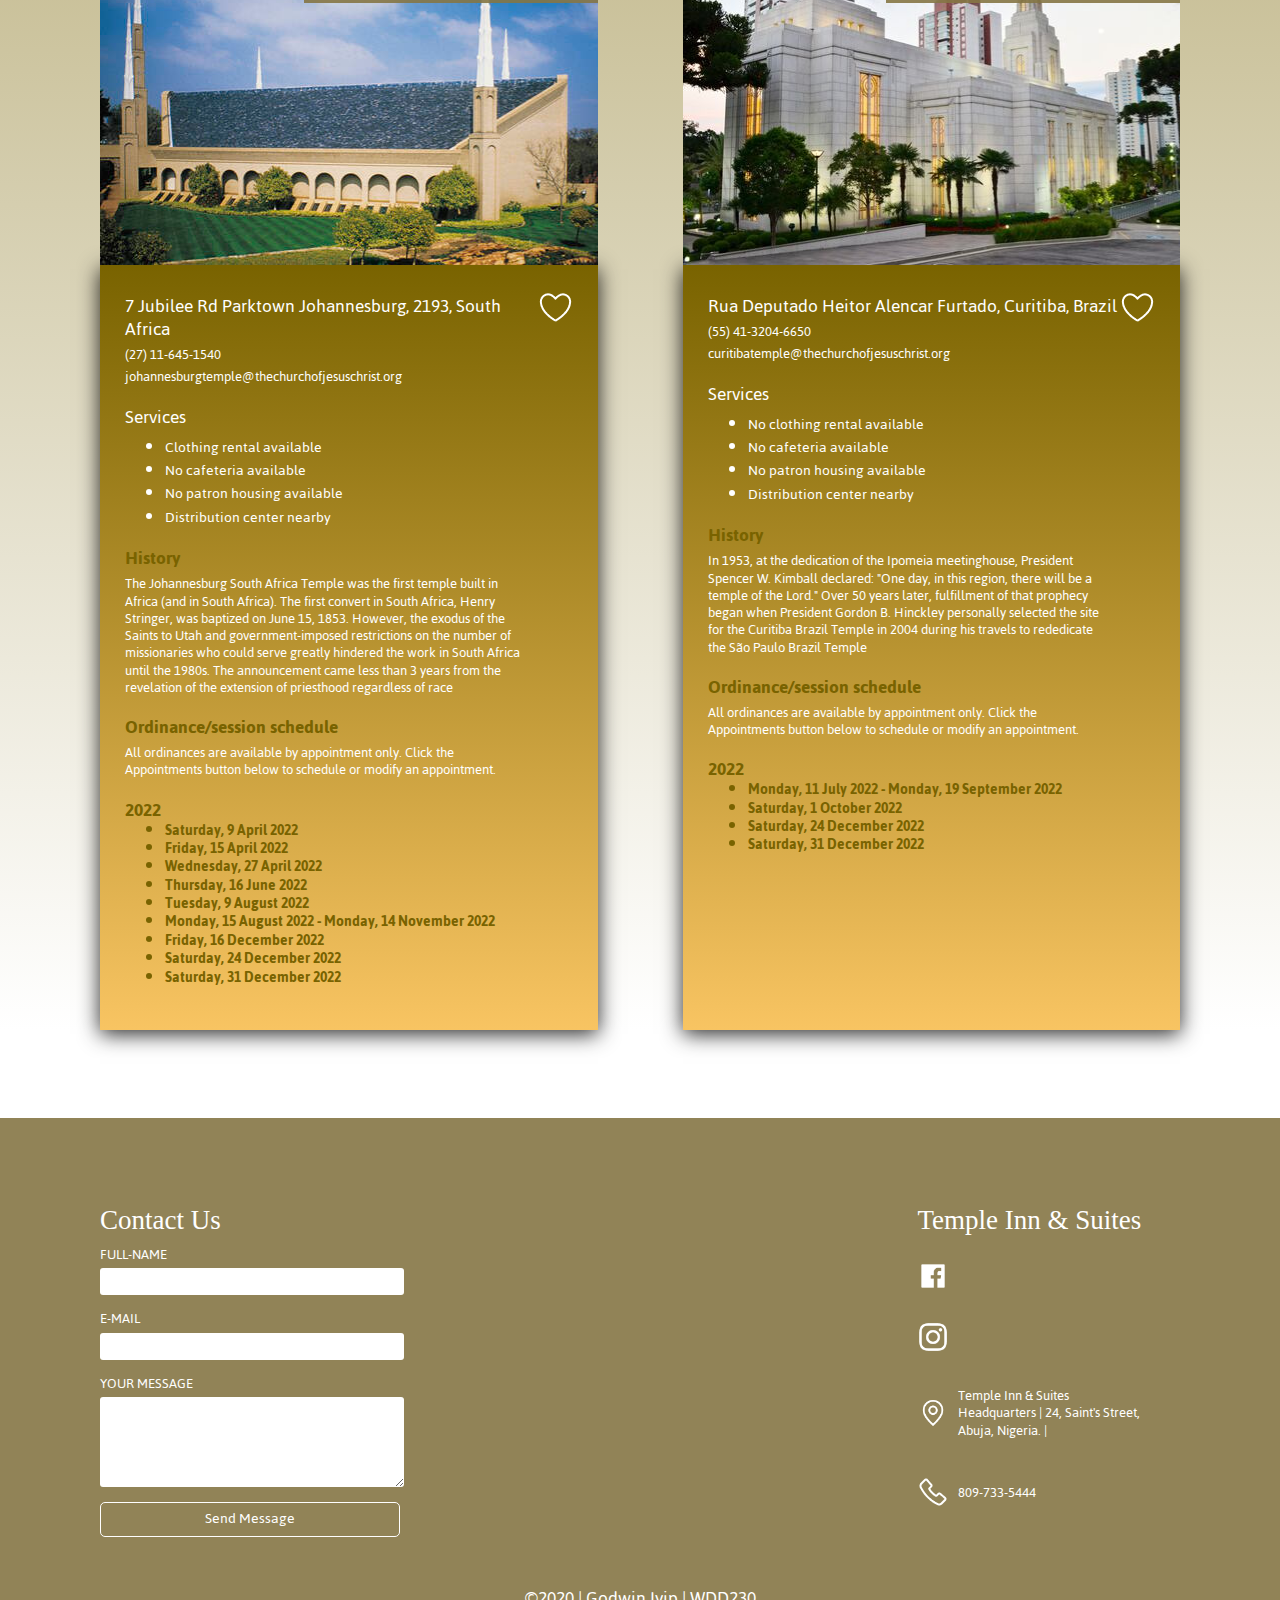
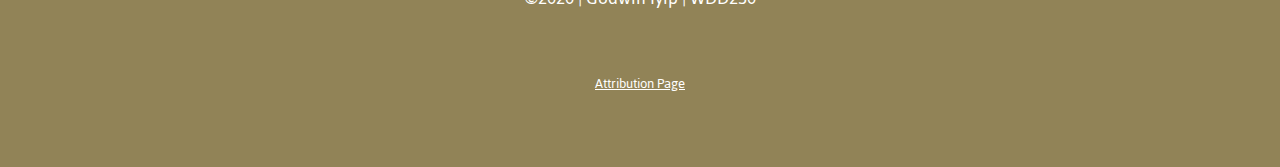
<file: temples.html>
<!DOCTYPE html>
<html lang="en">
  <head>
    <meta charset="UTF-8" />
    <meta http-equiv="X-UA-Compatible" content="IE=edge" />
    <meta name="viewport" content="width=device-width, initial-scale=1.0" />
    <title>Temple Inn - View Temples</title>
    <meta
      name="description"
      content="Temple Inn - Temples Page - Learn more about temples that surround our buildings"
    />
    <link rel="stylesheet" href="css/normalize.css" />
    <link rel="stylesheet" href="css/base.css" />
    <link rel="stylesheet" href="css/medium.css" />
    <link rel="stylesheet" href="css/large.css" />

    <!-- fav -->

    <link
      rel="apple-touch-icon"
      sizes="180x180"
      href="./images/fav/apple-touch-icon.png"
    />
    <link
      rel="icon"
      type="image/png"
      sizes="32x32"
      href="./images/fav/favicon-32x32.png"
    />
    <link
      rel="icon"
      type="image/png"
      sizes="16x16"
      href="./images/fav/favicon-16x16.png"
    />
    <link rel="manifest" href="./images/fav/site.webmanifest" />
    <link
      rel="mask-icon"
      href="./images/fav/safari-pinned-tab.svg"
      color="#5bbad5"
    />
    <meta name="msapplication-TileColor" content="#da532c" />
    <meta name="theme-color" content="#ffffff" />
  </head>
  <body>
    <header>
      <img src="./images/logo.png" alt="temple inn logo" />
      <nav class="primary">
        <button id="ham">&#9776;</button>
        <ul id="menu" class="visuallyhidden">
          <li><a id="home" href="./index.html">Home</a></li>
          <li><a id="temples" href="#">Temples</a></li>
          <li>
            <a id="reservation" href="./reservation.html">Reservations</a>
          </li>
          <li><a id="services" href="./services.html">Services</a></li>
        </ul>
      </nav>
    </header>
    <main id="temple-main">
      <div class="temples-container">
        <h1>Temples</h1>

        <div class="temple-cards-grid"></div>
      </div>
    </main>
    <footer>
      <div class="footer-container">
        <div class="footer-form">
          <h3>Contact Us</h3>
          <form action="./thankyou.html" method="get">
            <label>
              FULL-NAME <input type="text" name="fullname" required
            /></label>
            <label> E-MAIL <input type="email" name="email" required /></label>
            <label>
              YOUR MESSAGE
              <textarea
                name="contact-message"
                cols="30"
                rows="5"
                required
              ></textarea>
            </label>
            <input
              class="footer-form-button"
              type="submit"
              value="Send Message"
            />
          </form>
        </div>
        <div class="footer-address-display">
          <h3>Temple Inn & Suites</h3>
          <div class="footer-socials">
            <a href="http://facebook.com" target="_blank"
              ><img src="./images/fb-icon.png" alt="facebook"
            /></a>
            <a href="http://instagram.com" target="_blank"
              ><img src="./images/insta-icon.png" alt="instagram"
            /></a>
          </div>
          <div class="footer-address">
            <img src="./images/location-icon.png" alt="location" />
            <p>
              Temple Inn & Suites Headquarters | 24, Saint's Street, Abuja, Nigeria. |
            </p>
          </div>
          <div class="footer-phone">
            <img src="./images/phone-icon.png" alt="phone" />
            <p>809-733-5444</p>
          </div>
        </div>
        <p class="copyright">
          <span id="copyright-year"> ©2020 </span> | Godwin Iyip | WDD230
        </p>
        <p class="weather">
          <a href="./attribution.html">Attribution Page</a>
        </p>
      </div>
    </footer>
    <script src="./js/menu.js"></script>
    <script src="./js/temples.js"></script>
  </body>
</html>
</file>
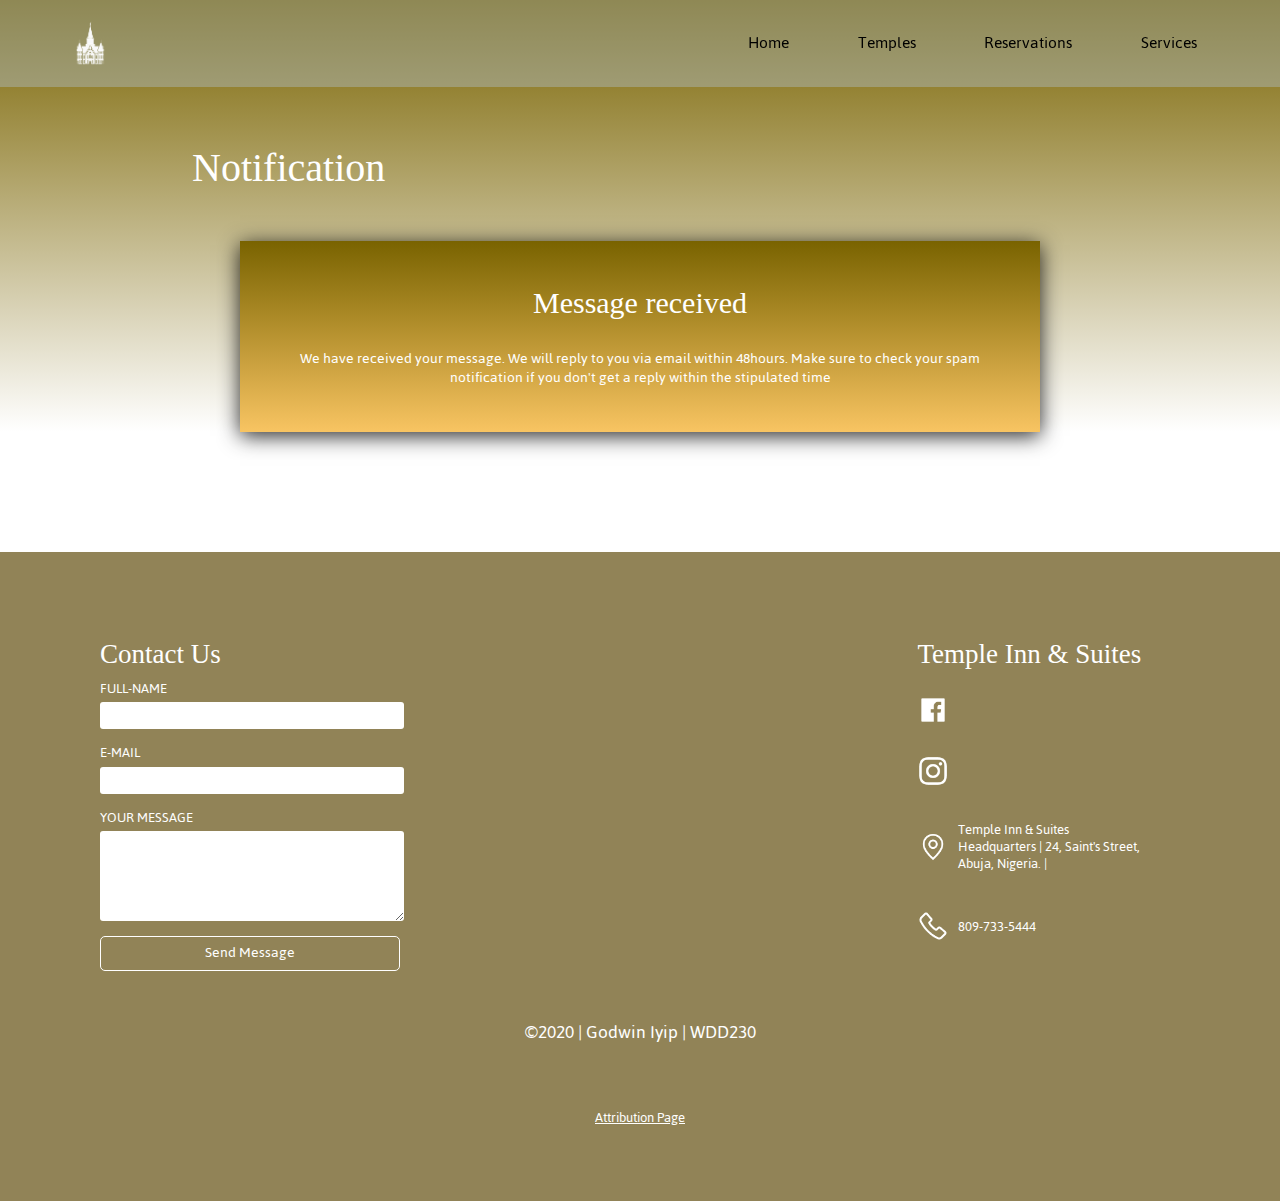
<file: thankyou.html>
<!DOCTYPE html>
<html lang="en">
  <head>
    <meta charset="UTF-8" />
    <meta http-equiv="X-UA-Compatible" content="IE=edge" />
    <meta name="viewport" content="width=device-width, initial-scale=1.0" />
    <title>Temple Inn - Message Received</title>
    <meta
      name="description"
      content="Temple Inn - Message Received Page - we have received you message"
    />
    <link rel="stylesheet" href="css/normalize.css" />
    <link rel="stylesheet" href="css/base.css" />
    <link rel="stylesheet" href="css/medium.css" />
    <link rel="stylesheet" href="css/large.css" />

    <!-- fav -->

    <link
      rel="apple-touch-icon"
      sizes="180x180"
      href="./images/fav/apple-touch-icon.png"
    />
    <link
      rel="icon"
      type="image/png"
      sizes="32x32"
      href="./images/fav/favicon-32x32.png"
    />
    <link
      rel="icon"
      type="image/png"
      sizes="16x16"
      href="./images/fav/favicon-16x16.png"
    />
    <link rel="manifest" href="./images/fav/site.webmanifest" />
    <link
      rel="mask-icon"
      href="./images/fav/safari-pinned-tab.svg"
      color="#5bbad5"
    />
    <meta name="msapplication-TileColor" content="#da532c" />
    <meta name="theme-color" content="#ffffff" />
  </head>
  <body>
    <header>
      <img src="./images/logo.png" alt="temple inn logo" />
      <nav class="primary">
        <button id="ham">&#9776;</button>
        <ul id="menu" class="visuallyhidden">
          <li><a id="home" href="./index.html">Home</a></li>
          <li><a id="temples" href="./temples.html">Temples</a></li>
          <li>
            <a id="reservation" href="./reservation.html">Reservations</a>
          </li>
          <li><a id="services" href="./services.html">Services</a></li>
        </ul>
      </nav>
    </header>
    <main id="temple-main">
      <div class="reservation-container">
        <h1>Notification</h1>

        <div class="temple-reservation-form-container">
          <h3>Message received</h3>
          <p>
            We have received your message. We will reply to you via email within
            48hours. Make sure to check your spam notification if you don't get
            a reply within the stipulated time
          </p>
        </div>
      </div>
    </main>
    <footer>
      <div class="footer-container">
        <div class="footer-form">
          <h3>Contact Us</h3>
          <form action="./thankyou.html" method="get">
            <label>
              FULL-NAME <input type="text" name="fullname" required
            /></label>
            <label> E-MAIL <input type="email" name="email" required /></label>
            <label>
              YOUR MESSAGE
              <textarea
                name="contact-message"
                cols="30"
                rows="5"
                required
              ></textarea>
            </label>
            <input
              class="footer-form-button"
              type="submit"
              value="Send Message"
            />
          </form>
        </div>
        <div class="footer-address-display">
          <h3>Temple Inn & Suites</h3>
          <div class="footer-socials">
            <a href="http://facebook.com" target="_blank"
              ><img src="./images/fb-icon.png" alt="facebook"
            /></a>
            <a href="http://instagram.com" target="_blank"
              ><img src="./images/insta-icon.png" alt="instagram"
            /></a>
          </div>
          <div class="footer-address">
            <img src="./images/location-icon.png" alt="location" />
            <p>
              Temple Inn & Suites Headquarters | 24, Saint's Street, Abuja, Nigeria. |
            </p>
          </div>
          <div class="footer-phone">
            <img src="./images/phone-icon.png" alt="phone" />
            <p>809-733-5444</p>
          </div>
        </div>
        <p class="copyright">
          <span id="copyright-year"> ©2020 </span> | Godwin Iyip | WDD230
        </p>
        <p class="weather">
          <a href="./attribution.html">Attribution Page</a>
        </p>
      </div>
    </footer>
    <script src="./js/menu.js"></script>
  </body>
</html>
</file>
<file: css/base.css>
@import url("https://fonts.googleapis.com/css2?family=Jaldi&display=swap");

html {
  scroll-behavior: smooth;
}

body {
  margin: 0;
}

/* ---------------------------- ScrollBar ------------------------------------ */

body::-webkit-scrollbar {
  width: 0.5em;
}

body::-webkit-scrollbar-track {
  box-shadow: inset 0 0 6px rgba(255, 255, 255, 0.3);
}

body::-webkit-scrollbar-thumb {
  background-color: black;
  outline: none;
}

/* ----------------------------- Header --------------------------- */
header {
  background: rgba(176, 195, 214, 0.397);
  display: grid;
  grid-template-columns: 1fr 1fr;
  align-items: center;
  padding: 10px 15px;
  margin: 0;
  text-align: end;
  position: fixed;
  width: -webkit-fill-available;
  z-index: 2;
}

header img {
  width: 50px;
}
nav ul {
  justify-content: space-evenly;
  display: flex;
  display: none;
}
.open ul {
  position: absolute;
  background-color: rgba(133, 118, 69, 0.9);
  display: flex;
  flex-direction: column;
  width: -webkit-fill-available;
  left: 0;
  margin-top: 28px;
  text-align: center;
  padding: 10px 0;
  transition: all 300ms linear;
}

.visuallyhidden {
  opacity: 0;
}

#ham {
  padding: 5px 10px;
  font-size: 20px;
  color: rgba(133, 118, 69, 0.9);
  border: 1px solid rgba(133, 118, 69, 0.9);
}

#ham:hover {
  background-color: rgba(0, 61, 121, 0.1);
  color: black;
  border: 1px solid rgba(133, 118, 69, 0.9);
}

nav ul li {
  list-style: none;
}
nav ul li a {
  padding: 10px 0;
  font-size: 18px;
  color: black;
  text-decoration: none;
  display: block;
  transition: all 500ms ease-in-out;
}

ul li a:hover {
  background-color: white;
  color: rgba(133, 118, 69, 0.9);
}

ul li .active {
  background-color: white;
  color: rgba(133, 118, 69, 0.9);
}
ul li a:active {
  background-color: white;
  color: rgba(133, 118, 69, 0.9);
}

/* <---------------------------Home Hero ------------------------------------> */

div.hero {
  height: 950px;
  width: 100%;
  background-image: url("../images/hero.jpg");
  background-repeat: no-repeat;
  background-size: cover;
  padding-top: 97px;
}
.hero-container {
  max-width: 1300px;
  margin: 0 auto;
  padding-top: 80px;
}

.transhero {
  width: 100%;
  height: 270px;
  padding: 55px 0 0 0;
  background: rgba(133, 118, 69, 0.7);
  border-radius: 0px 100px 100px  0px;
}
h1,
h2,
h3,
h4,
h5 {
  font-family: "Javanese Text", serif;
  font-weight: 400;
  color: white;
}

p,
a,
li,
label {
  font-family: "Jaldi", sans-serif;
  font-weight: 400;
  color: white;
}

.transhero h1 {
  margin: 0;
  font-style: normal;
  font-size: 30px;
  line-height: 123px;
  padding-left: 15px;
}

.hero-socials img {
  width: 32px;
}

.hero-socials :nth-child(2) {
  padding-left: 15px;
}

.hero-socials {
  padding-top: 15px;
  padding-left: 15px;
}

.transhero h2 {
  font-style: normal;
  font-size: 20px;
  line-height: 66px;
  padding-left: 15px;
  margin: -55px 0 0 0;
}

.transhero p {
  font-style: normal;
  font-weight: 400;
  font-size: 12px;
  line-height: 24px;
  padding-left: 15px;
  width: 270px;
  margin: -5px 0 0 0;
}

/* <--------------------------- Weather ------------------------------------> */

.weather-container {
  background: rgba(133, 118, 69, 0.7);
  height: 348px;
  width: 90%;
  margin: 75px auto;
  display: grid;
  grid-template-columns: 1fr;
}

.weather-today {
  justify-self: center;
  display: grid;
  grid-template-columns: 49% 2% 49%;
}

.todays-date {
  text-align: right;
  padding-right: 10px;
  justify-self: start;
}
.todays-date h3 {
  font-style: normal;
  font-size: 42px;
  line-height: 141px;
  margin: 0;
}
.todays-date h4 {
  font-style: normal;
  font-size: 18px;
  line-height: 54px;
  margin: -60px 0 0 0;
}
.weather-underline {
  border-right: 3px dotted white;
  height: 80%;
}

.todays-temp {
  text-align: center;
  width: 150px;
}

.todays-temp h4 {
  margin-top: 41px;
  font-size: 35px;
}
.todays-temp :nth-child(2) {
  margin: -40px 0 0 0;
  font-size: 13px;
}
.todays-temp :nth-child(3) {
  margin: 5px 0 0 0;
  font-size: 13px;
}

.weather-future {
  justify-self: center;
  display: grid;
  grid-gap: 20px;
  grid-template-columns: 1fr 1fr 1fr;
  padding: 0 14px;
  width: 100%;
  justify-items: center;
}

.next-day h4 {
  font-size: 18px;
  margin: 20px 0 0 0;
}
.next-day h5 {
  font-size: 23px;
  margin: -1px 0 -2px 0;
}
.next-day p {
  font-size: 12px;
  margin: 0;
}

/* 
---------------------------- Select Temple ------------------------------- */
.select-temple {
  background: rgba(133, 118, 69, 0.9);
}

.selection-grid {
  display: grid;
  grid-template-columns: 1fr;
  padding-top: 10px;
  padding: 15px 45px;
}

.selection h3 {
  margin: 10px 0 10px 0;
  font-size: 27px;
}

#temple-list {
  padding: 10px 45px;
  border: 1px solid #ffffff;
  box-sizing: border-box;
  background-color: transparent;
  color: #fff;
}

#temple-list option {
  background-color: rgba(133, 118, 69, 0.9);
}

.selection-info h3 {
  margin: 25px 0 0 0;
  font-size: 20px;
}

.selection-info :nth-child(2) {
  margin: 5px 0 0 0;
  font-size: 15px;
}

.selection-info :nth-child(3) {
  margin: 5px 0 0 0;
  font-size: 15px;
  text-align: right;
}

.selection-grid img {
  margin-top: 15px;
  width: 200px;
}

/* <!-- ------------------------------Won't Miss Home Section ------------------------ --> */

.temple-hero {
  height: 551px;
  background: url(../images/temple-hero.jpg);
  background-repeat: no-repeat;
  background-size: cover;
  background-position: center center;
}

.temple-trans-banner {
  background: rgba(133, 118, 69, 0.9);
  position: relative;
  top: 100px;
  left: 15%;
  width: 270px;
  height: 220px;
  padding: 45px 30px 30px 30px;
}

.temple-trans-banner h3 {
  font-size: 22px;
  margin: 0;
}

.temple-trans-banner p {
  font-size: 14px;
  line-height: 24px;
  margin: 10px 0 0 0;
}

.view-temps {
  margin: 0;
  text-align: center;
}

/* <!-- ------------------------------Make Reservation ------------------------ --> */

.reserve-hero {
  height: 551px;

  background: url(../images/hero2.jpg);
  background-repeat: no-repeat;
  background-size: cover;
  background-position: center;
}

.reserve-trans-banner {
  height: 293px;
  background: rgba(133, 118, 69, 0.9);
  position: relative;
  margin: 0 auto;
  left: 1%;
  top: 100px;
  text-align: center;
  width: 300px;
  padding: 55px 20px 0 20px;
}

.reserve-trans-banner h3 {
  font-size: 22px;
  margin: 0;
}

.reserve-trans-banner p {
  font-size: 14px;
  line-height: 29px;
  margin: 10px 0 0 0;
}

.make-reservation {
  display: block;
  width: 160px;
  border: 1px solid #ffffff;
  background-color: transparent;
  color: white;
  font-weight: 400;
  font-size: 15px;
  padding: 10px 0;
  text-decoration: none;
  margin: 0 auto;
  margin-top: 40px;
}

.make-reservation:hover {
  border: 2px dotted rgba(133, 118, 69, 0.9);
  background-color: white;
  color: rgba(133, 118, 69, 0.9);
  cursor: pointer;
}

/* <!-- ------------------------------Footer------------------------ --> */

footer {
  background: rgba(133, 118, 69, 0.9);
}
.footer-container {
  margin: 0 auto;
  display: block;
  padding: 30px 0;
  grid-gap: 30px;
  width: 90%;
}
.footer-address-display {
  margin-top: 60px;
}

.footer-form h3,
.footer-address-display h3 {
  font-size: 24px;
  margin-bottom: 10px;
}

.footer-form label {
  font-size: 15px;
}

.footer-form label,
.footer-form input,
.footer-form textarea {
  display: block;
  font-family: "Jaldi", sans-serif;
}
.footer-form label input,
.footer-form textarea {
  margin-top: 5px;
  border-radius: 3px;
  width: 300px;
  border: none;
}

.footer-form label input {
  height: 32px;
}

.footer-form-button {
  background-color: transparent;
  border: 1px solid #ffffff;
  border-radius: 5px;
  padding: 7px 0;
  width: 300px;
  color: #fff;
}

.footer-form-button:hover {
  background-color: white;
  color: rgba(133, 118, 69, 0.9);
}

.footer-form label {
  color: #fff;
  margin-bottom: 15px;
}

.footer-socials {
  display: grid;
  grid-template-columns: 1fr;
  grid-gap: 25px;
  margin-top: 25px;
}

.footer-socials img,
.footer-socials a {
  width: 30px;
}

.footer-address,
.footer-phone {
  display: grid;
  grid-template-columns: 40px 1fr;
  margin-top: 15px;
}

.footer-address img,
.footer-phone img {
  width: 30px;
  align-self: center;
}

.footer-address p,
.footer-phone p {
  font-size: 15px;
  width: 182px;
}

.copyright {
  font-size: 15px;
  text-align: center;
  grid-column: 1/3;
}

.weather {
  font-size: 15px;
  text-align: center;
  grid-column: 1/3;
}

/* <!-- ------------------------------Temple Page------------------------ --> */

#temple-main {
  background: linear-gradient(180deg, #796300 0%, #ffffff 100%);
}

.temples-container {
  padding-top: 118px;
  width: 95%;
  margin: 0 auto;
}

.temples-container h1 {
  font-size: 40px;
  margin-bottom: 58px;
}

.temple-cards-grid {
  display: grid;
  grid-template-columns: 1fr;
  margin-bottom: 88px;
  grid-gap: 85px;
}

.temple-image {
  background-size: cover;
  height: 350px;
  position: relative;
}

.temple-name-overlay {
  position: absolute;
  background: rgba(133, 118, 69, 0.9);
  right: 0;
  width: 50%;
  height: 25%;
  padding-left: 45px;
}

.temple-name-overlay p {
  font-size: 20px;
  margin-bottom: 5px;
}
.temple-name-overlay a {
  font-size: 17px;
  background-color: transparent;
  border: none;
  color: #fff;
  text-decoration: none;
}

.temple-name-overlay a p {
  margin: 0;
  font-size: 17px;
}

.temple-name-overlay a .underline {
  border-bottom: 2px solid white;
  display: block;
  width: 100px;
  margin: 2px auto 0 25px;
  border-radius: 45px;
}

.temple-details {
  background: linear-gradient(180deg, #796300 0%, #f8c462 100%);
  box-shadow: 0px 4px 20px rgba(0, 0, 0, 0.85);
  padding: 25px 25px;
}

.temple-location {
  display: flex;
  justify-content: space-between;
}

.temple-location p {
  margin: 5px 0 0 0;
  font-size: 15px;
  align-self: center;
}

.temple-location p:nth-child(1) {
  font-size: 20px;
  align-self: center;
}

.temple-location img {
  width: 35px;
  height: 35px;
  cursor: pointer;
}
.temple-location button {
  background-color: transparent;
  border: none;
  cursor: pointer;
  padding: 0;
}

.temple-services p {
  font-size: 20px;
  margin-bottom: 0;
}

.temple-services ul {
  margin-top: 10px;
}

.temple-services ul li {
  color: white;
  margin-top: 5px;
}

.temple-history p:nth-child(1),
.temple-schedule p:nth-child(1),
.temple-closure p:nth-child(1) {
  font-size: 20px;
  font-weight: 600;
  color: #796300;
  margin-bottom: 0;
}

.temple-history p:nth-child(2),
.temple-schedule p:nth-child(2) {
  font-size: 15px;
  margin-top: 5px;
  padding-right: 45px;
}

.temple-closure p:nth-child(2) {
  font-weight: 600;
  font-size: 18px;
  margin-top: 5px;
}

.temple-closure ul {
  margin-top: 0;
}

.temple-closure ul li {
  color: #796300;

  font-weight: 600;
  padding-right: 45px;
}

/* <!-- ------------------------------Reservation Page------------------------ --> */
.temple-reservation-form-container {
  background: linear-gradient(180deg, #796300 0%, #f8c462 100%);
  box-shadow: 0px 4px 20px rgba(0, 0, 0, 0.85);
  margin: 0 auto 120px auto;
  padding: 45px 0;
}

.temple-reservation-form-container h3 {
  text-align: center;
  font-size: 28px;
}
.reservation-form {
  padding-left: 20px;
}
.reservation-form input:required {
  border-right: 5px solid red;
  border-left: 5px solid red;
}

.reservation-form input:required:valid {
  border-right: 5px solid rgb(60, 190, 0);
  border-left: 5px solid rgb(60, 190, 0);
}
.reservation-form label,
.reservation-form input,
.reservation-form textarea,
.reservation-form select {
  display: block;
}

.reservation-form input,
.reservation-form textarea,
.reservation-form select {
  width: 90%;
}

.reservation-form label {
  margin-bottom: 20px;
  font-size: 18px;
}

.reservation-form label input,
.reservation-form textarea {
  margin-top: 5px;
  background: #ffffff;
  border-radius: 5px;
  border: none;
  padding-left: 5px;
}

.reservation-form label input {
  height: 32px;
  color: #796300;
}

.reservation-container {
  padding-top: 118px;
  width: 90%;
  margin: 0 auto;
}

.reservation-container h3 {
  font-size: 27px;
  margin-top: 0;
}

.reservation-container h1 {
  font-size: 40px;
  margin-bottom: 50px;
}

.form-temple-list {
  padding: 5px 0 5px 0;
  border: 1px solid #ffffff;
  box-sizing: border-box;
  background-color: transparent;
  color: white;
}

.form-temple-list option {
  background-color: rgba(133, 118, 69, 0.9);
}

.reservation-button {
  background-color: transparent;
  padding: 10px 0;
  width: 100%;
  border: 2px solid rgba(133, 118, 69, 0.9);
  font-size: 17px;
}

.reservation-button:hover {
  background-color: white;
  color: rgba(133, 118, 69, 0.9);
}
/* <!-- ------------------------------Services Page------------------------ --> */

.services-container {
  padding-top: 118px;
  width: 90%;
  margin: 0 auto;
}

.services-container h1 {
  font-size: 35px;
  margin-bottom: 50px;
}

.services-grid {
  display: grid;
  grid-template-columns: 1fr;
  width: 90%;
  grid-gap: 45px;
}

.free-amenities {
  width: 90%;
}

.free-amenities h3,
.special-amenities h3 {
  font-size: 25px;
  margin: 0;
}

.free-amenities ul,
.special-amenities ul {
  margin-top: 10px;
}

.free-amenities ul li,
.special-amenities ul li {
  margin-top: 10px;
}

.special-amenities {
  width: 90%;
}

.reservation-room img {
  width: 100%;
}
.make-blue {
  color: #796300;
}

.reservation-room li,
.reservation-room h3 {
  color: #796300;
}

.reservation-room ul {
  margin-top: 5px;
}
.reservation-room h3 {
  margin-bottom: 5px;
}

.reservation-room li {
  margin-top: 5px;
}

.contact-container {
  width: 90%;
  padding: 55px 15px 75px 15px;
  background: rgba(133, 118, 69, 0.9);
  margin: 60px auto;
  text-align: center;
}
.contact-container h2 {
  font-size: 30px;
}

.contact-container a {
  font-size: 20px;
  text-decoration: none;
  border: 1px solid white;
  padding: 3px 28px;
}

.contact-container a:hover {
  background-color: white;
  color: #796300;
}

.edit {
  margin-top: -50px;
}

/* -----------------thank you page---------------------- */

.temple-reservation-form-container p {
  width: 90%;
  margin: 0 auto;
  text-align: center;
}
</file>
<file: css/medium.css>
@media only screen and (min-width: 545px) {
    .hero-container {
      padding-top: 120px;
    }
  
    .transhero {
      width: 545px;
      height: 300px;
      padding: 55px 0 0 0;
      background: rgba(133, 118, 69, 0.9);
      border-radius: 100px 100px 100px 100px;
    }
  
    .hero-socials {
      padding-left: 35px;
    }
    .transhero h1 {
      font-size: 45px;
      padding-left: 35px;
    }
  
    .transhero h2 {
      font-size: 25px;
      padding-left: 35px;
      margin: -45px 0 0 0;
    }
  
    .transhero p {
      font-size: 14px;
  
      padding-left: 35px;
      width: 410px;
      margin: 0;
    }
  
    .select-temple {
      padding-top: 15px;
    }
  
    .selection-grid {
      grid-template-columns: 1fr 1fr;
      justify-items: center;
      max-width: 700px;
      margin: 0 auto;
    }
  
    #temple-list {
      padding: 5px 25px;
    }
    .selection-info {
      width: 250px;
    }
    .selection-info h3 {
      margin: 10px 0 0 0;
      font-size: 22px;
    }
  
    .selection-grid img {
      width: 50%;
      align-self: center;
      margin-top: 0;
    }
  
    .temple-trans-banner {
      left: 10%;
      width: 350px;
      padding: 45px 65px;
    }
  
    .temple-trans-banner h3 {
      font-size: 30px;
    }
  
    .temple-trans-banner p {
      font-size: 15px;
      line-height: 29px;
    }
  
    .reserve-trans-banner {
      height: 436px;
      top: 100px;
      left: 1%;
      width: 420px;
      height: 220px;
      padding: 45px 15px 55px 15px;
    }
  
    .reserve-trans-banner h3 {
      font-size: 30px;
    }
  
    .reserve-trans-banner p {
      font-size: 15px;
    }
  
    .make-reservation {
      width: 233px;
      font-size: 19px;
    }
  
    /* <!-- ------------------------------Footer------------------------ --> */
    .footer-container {
      width: 540px;
      display: block;
      margin: 0 auto;
    }
    .footer-address-display {
      margin-top: 0px;
    }
    .footer-form label input {
      height: 25px;
    }
    .footer-container {
      padding: 60px 0;
    }
    .footer-form h3,
    .footer-address-display h3 {
      font-size: 27px;
    }
    .copyright {
      font-size: 20px;
    }
    /* <!-- ------------------------------Temple Page------------------------ --> */
  
    .temples-container {
      width: 600px;
    }
  
    /* <!-- ------------------------------Reservation Page------------------------ --> */
    .temple-reservation-form-container {
      width: 90%;
    }
  
    .reservation-form {
      padding-left: 50px;
    }
    .reservation-container h3 {
      font-size: 30px;
      margin-top: 0;
    }
    .reservation-form textarea,
    .reservation-form select {
      width: 300px;
    }
    .reservation-container {
      padding-top: 118px;
      width: 79%;
      margin: 0 auto;
    }
    .reservation-form input,
    .reservation-form textarea,
    .reservation-form select {
      width: 300px;
    }
  
    /* <!-- ------------------------------Services Page------------------------ --> */
    .services-grid {
      grid-template-columns: 1fr;
      width: 500px;
      margin: 0 auto;
      grid-gap: 45px;
    }
    .services-container {
      width: 500px;
      padding-top: 118px;
    }
    .special-amenities {
      width: 400px;
    }
    .free-amenities {
      width: 300px;
    }
    .contact-container {
      width: 450px;
      padding: 55px 30px 75px 30px;
    }
  }
</file>
<file: css/large.css>
@media only screen and (min-width: 1080px) {
    header img {
      width: 32px;
  
      padding: 0 60px;
    }
  
    #ham {
      display: none;
    }
    header {
      padding: 20px 15px;
    }
  
    nav ul li {
      display: block;
    }
    nav ul a {
      color: #fff;
      text-decoration: none;
    }
  
    #menu {
      justify-content: space-evenly;
      display: flex;
      flex-direction: row;
      position: relative;
      background-color: transparent;
      margin: 0;
    }
    .visuallyhidden {
      opacity: 1;
    }
    ul li a {
      border-top: 3px solid rgba(255, 255, 255, 0);
      border-bottom: 3px solid rgba(255, 255, 255, 0);
  
      color: white;
      background-color: transparent;
    }
    ul li a:hover {
      border-top: 3px solid white;
      border-bottom: 3px solid white;
  
      color: white;
      background-color: transparent;
    }
    ul li .active {
      border-top: 3px solid white;
      border-bottom: 3px solid white;
  
      color: white;
      background-color: transparent;
    }
    div.hero {
      height: 802px;
    }
  
    .transhero {
      width: 643px;
    }
    .hero-socials {
      padding-left: 85px;
    }
    .transhero h1 {
      font-size: 50px;
      padding-left: 85px;
    }
  
    .transhero h2 {
      font-size: 26px;
      padding-left: 85px;
      margin: -45px 0 0 0;
    }
  
    .transhero p {
      padding-left: 85px;
    }
  
    .weather-container {
      height: 148px;
  
      grid-template-columns: 1fr 1fr;
    }
    .todays-date h3 {
      font-size: 62px;
    }
    .todays-date h4 {
      font-size: 24px;
      margin: -55px 0 0 0;
    }
    .weather-underline {
      height: inherit;
    }
    .todays-temp h4 {
      font-size: 45px;
      margin: 30px 0 0 0;
    }
    .todays-temp :nth-child(2) {
      margin: -5px 0 0 0;
      font-size: 15px;
    }
    .todays-temp :nth-child(3) {
      margin: 1px 0 0 0;
      font-size: 15px;
    }
  
    .weather-future {
      padding: 0;
    }
  
    .next-day h4 {
      font-size: 21px;
      margin: 35px 0 0 0;
    }
    .next-day h5 {
      font-size: 27px;
      margin: 0;
    }
    .next-day p {
      font-size: 14px;
      margin: 0;
    }
  
    .temple-trans-banner {
      left: 50%;
      width: 400px;
    }
    .temple-trans-banner h3 {
      font-size: 33px;
    }
  
    .temple-trans-banner p {
      font-size: 17px;
      line-height: 29px;
    }
  
    .reserve-trans-banner {
      height: 336px;
      left: 0;
      width: 600px;
      height: 200px;
      padding: 45px 65px 55px 65px;
    }
  
    .reserve-trans-banner h3 {
      font-size: 33px;
    }
  
    .reserve-trans-banner p {
      font-size: 17px;
    }
  
    .make-reservation {
      font-size: 22px;
    }
  
    /* <!-- ------------------------------Footer------------------------ --> */
    .footer-container {
      width: 1080px;
      display: grid;
      grid-template-columns: 3fr 1fr;
    }
  
    /* <!-- ------------------------------Temple Page------------------------ --> */
  
    .temples-container h1 {
      font-size: 60px;
      margin-bottom: 88px;
    }
    .temples-container {
      width: 1080px;
    }
    .temple-cards-grid {
      grid-template-columns: 1fr 1fr;
      margin-bottom: 88px;
    }
  
    .temple-details {
      height: 715px;
    }
  
    /* <!-- ------------------------------Reservation Page------------------------ --> */
    .temple-reservation-form-container {
      width: 800px;
    }
    .reservation-container {
      padding-top: 118px;
      width: 70%;
      margin: 0 auto;
    }
    .reservation-form {
      padding-left: 100px;
    }
  
    /* <!-- ------------------------------Services Page------------------------ --> */
    .services-grid {
      grid-template-columns: 1fr 1fr;
      width: 800px;
    }
    .services-container {
      width: 1000px;
    }
  
    .contact-container {
      width: 700px;
    }
  
    .edit {
      margin-top: 0;
    }
  }
</file>
